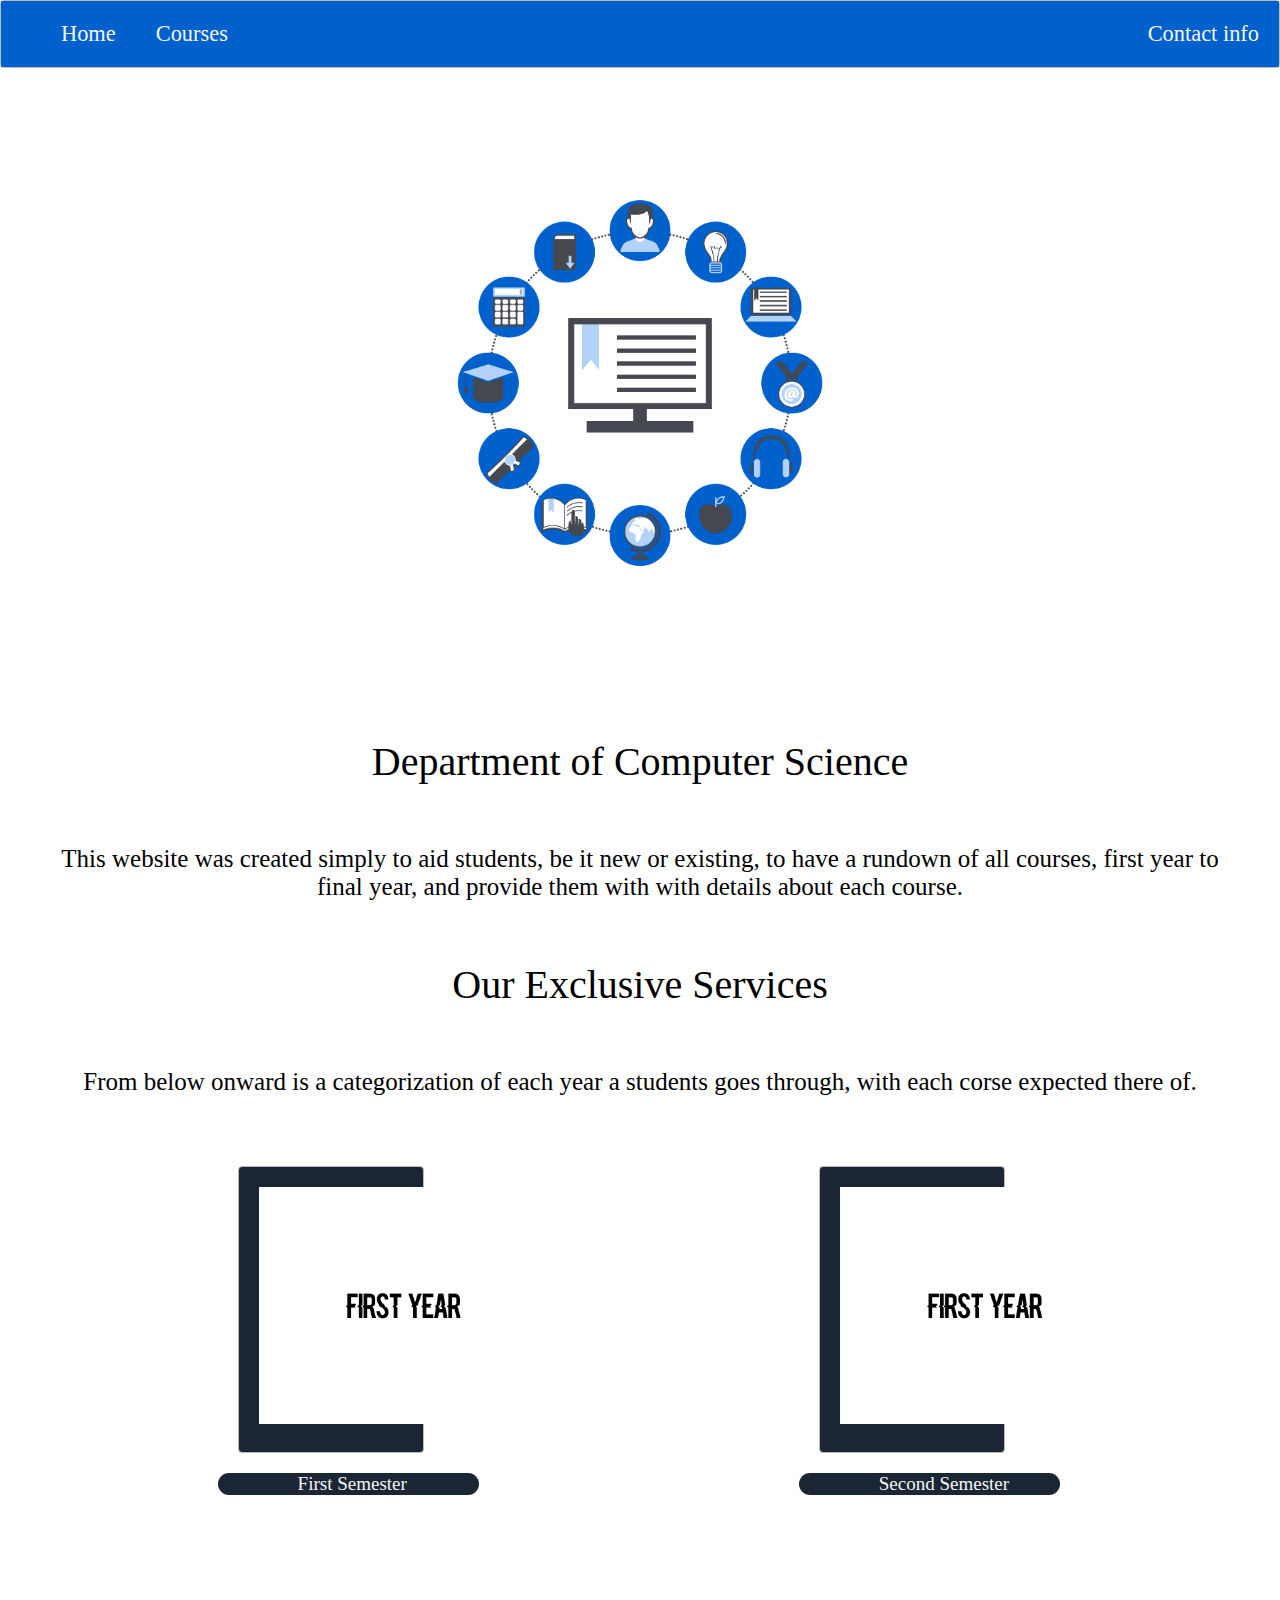
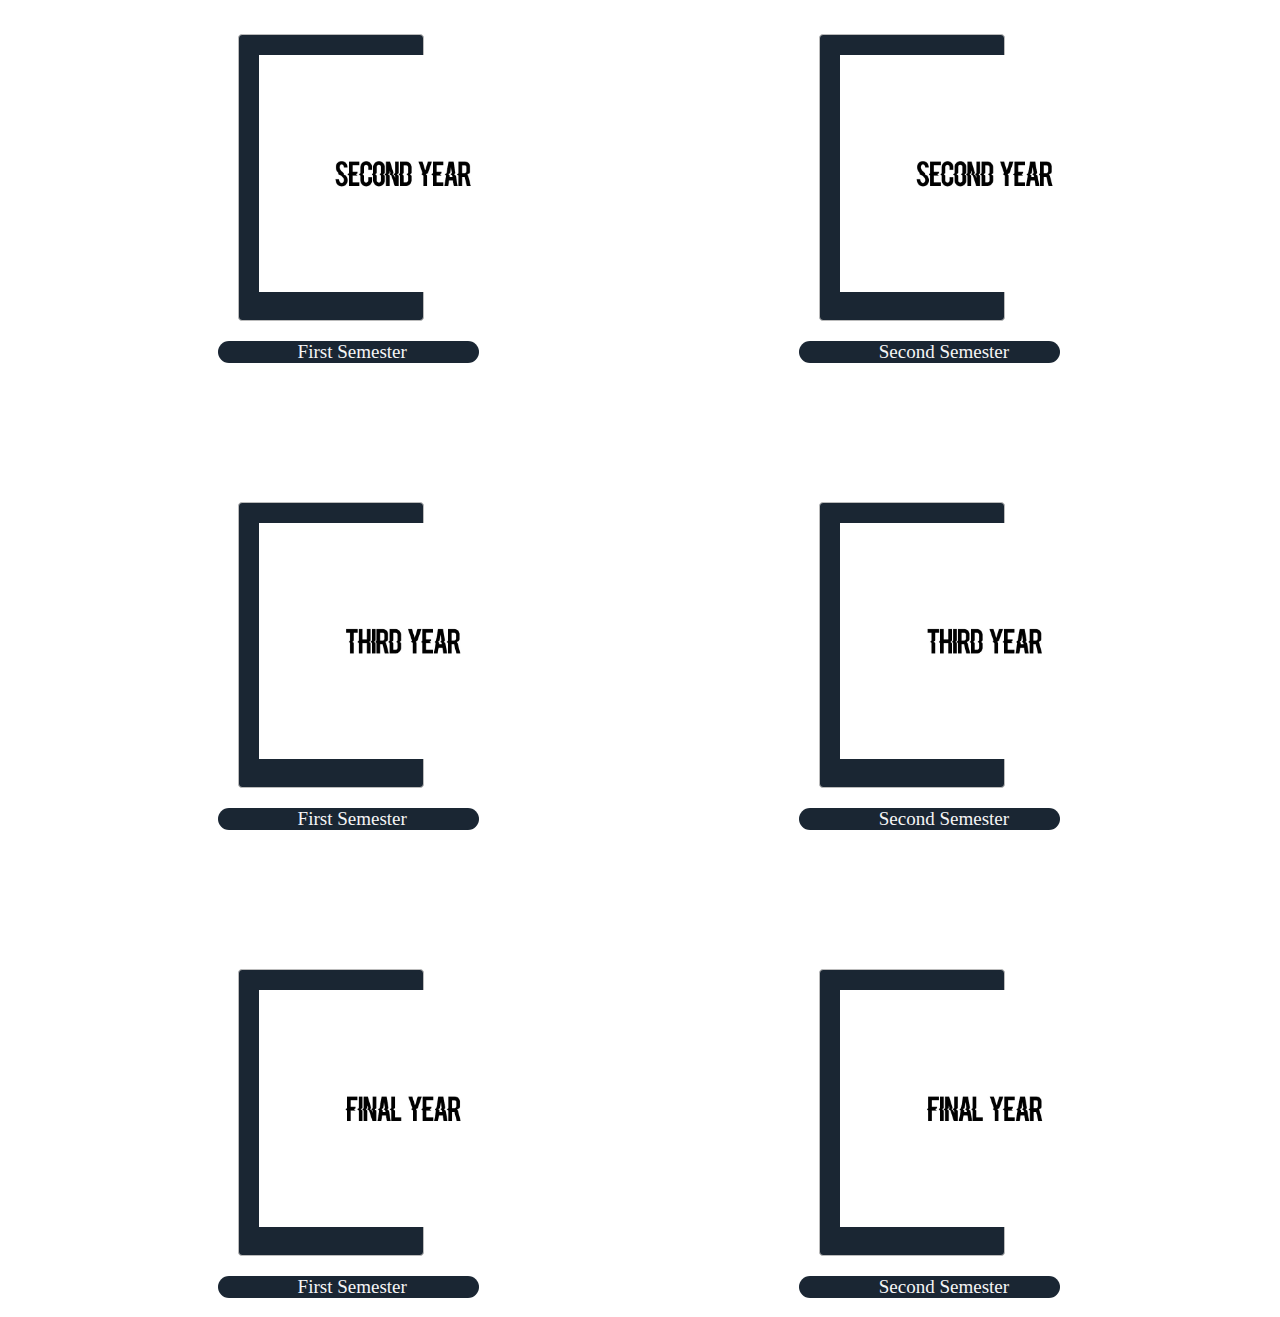
<file: index.html>
<!DOCTYPE html>
<html>
<head>
  <title>Computer Science</title>
  <link rel="stylesheet" type="text/css" href="./index.css">
</head>
<body>
  <nav class="zone green sticky">
  	<ul class="main-nav">
  		<!-- <li><a href="">Home</a></li> -->
  		<li><a href="">Home</a></li>
  		<li><a href="Courses.html" target="_blank">Courses</a></li>
  		<li class="push"><a href="staff info.html" target="_blank">Contact info</a></li>
  	</ul>
  </nav>
  <div class="container ">
  	<img class="cover" src="./img/heading.jpg" title="Computer Science">
  </div>
  <p class="heading">
    Department of Computer Science
  </p>
  <p class="bodying">
    This website was created simply to aid students, be it new or existing, to have a rundown of all courses, first year to final year, and provide them with with details about each course.
  </p>
  <p class="heading2">
    Our Exclusive Services
  </p>
  <p class="bodying2">
    From below onward is a categorization of each year a students goes through, with each corse expected there of.
  </p>
  <!-- <div class="mu-portfolio-filter-area">
    <ul class="mu-simplefilter">
        <li class="active" data-filter="all">All<span></span></li>
        <li data-filter="1">First Year<span></span> </li>
        <li data-filter="2">Second Year<span></span></li>
        <li data-filter="3">Third Year<span></span></li>
        <li data-filter="4">Final Year<span></span> </li>
    </ul>
  </div> -->

  <div class=" grid-wrapper">
    <div>
      <div class="box zone"><img src="img/100lvl.jpg" title="First Semester"></div>
        <p>
          <a href="100lvl 1.html" target="_blank">First Semester</a>
        </p>
      </div>
    <div>
      <div class="box zone"><img src="img/100lvl.jpg"></div>
        <p><a href="100lvl 2.html" target="_blank">Second Semester</a></p>
      </div>
      <div>
      <div class="box zone"><img src="img/200lvl.jpg"></div>
        <p><a href="200lvl 1.html" target="_blank">First Semester</a></p>
      </div>
      <div>
      <div class="box zone"><img src="img/200lvl.jpg"></div>
        <p><a href="200lvl 2.html" target="_blank">Second Semester</a>
          
        </p>
      </div>
      <div>
      <div class="box zone"><img src="img/300lvl.jpg"></div>
        <p><a href="300lvl 1.html" target="_blank">First Semester</a>
          </p>
      </div>
      <div>
      <div class="box zone"><img src="img/300lvl.jpg"></div>
        <p><a href="300lvl 2.html" target="_blank"> Second Semester</a>
         </p>
      </div>
      <div>
      <div class="box zone"><img src="img/400lvl.jpg"></div>
        <p><a href="400lvl 1.html" target="_blank"> First Semester</a>
         </p>
      </div>
      <div>
      <div class="box zone"><img src="img/400lvl.jpg"></div>
        <p><a href="400lvl 2.html" target="_blank">Second Semester</a>
          </p>
      </div>
  	<!-- <div class="box zone"><img src="img/2.png"></div>
  	<div class="box zone"><img src="img/3.png"></div>
  	<div class="box zone"><img src="img/4.png"></div>
  	<div class="box zone"><img src="img/5.png"></div>
  	<div class="box zone"><img src="img/6.png"></div>
  	<div class="box zone"><img src="img/7.png"></div>
  	<div class="box zone"><img src="img/8.png"></div> -->
  </div>
  <!-- <footer>  Powered by Akindoju Olusola</footer> -->
</body>
</html>
</file>
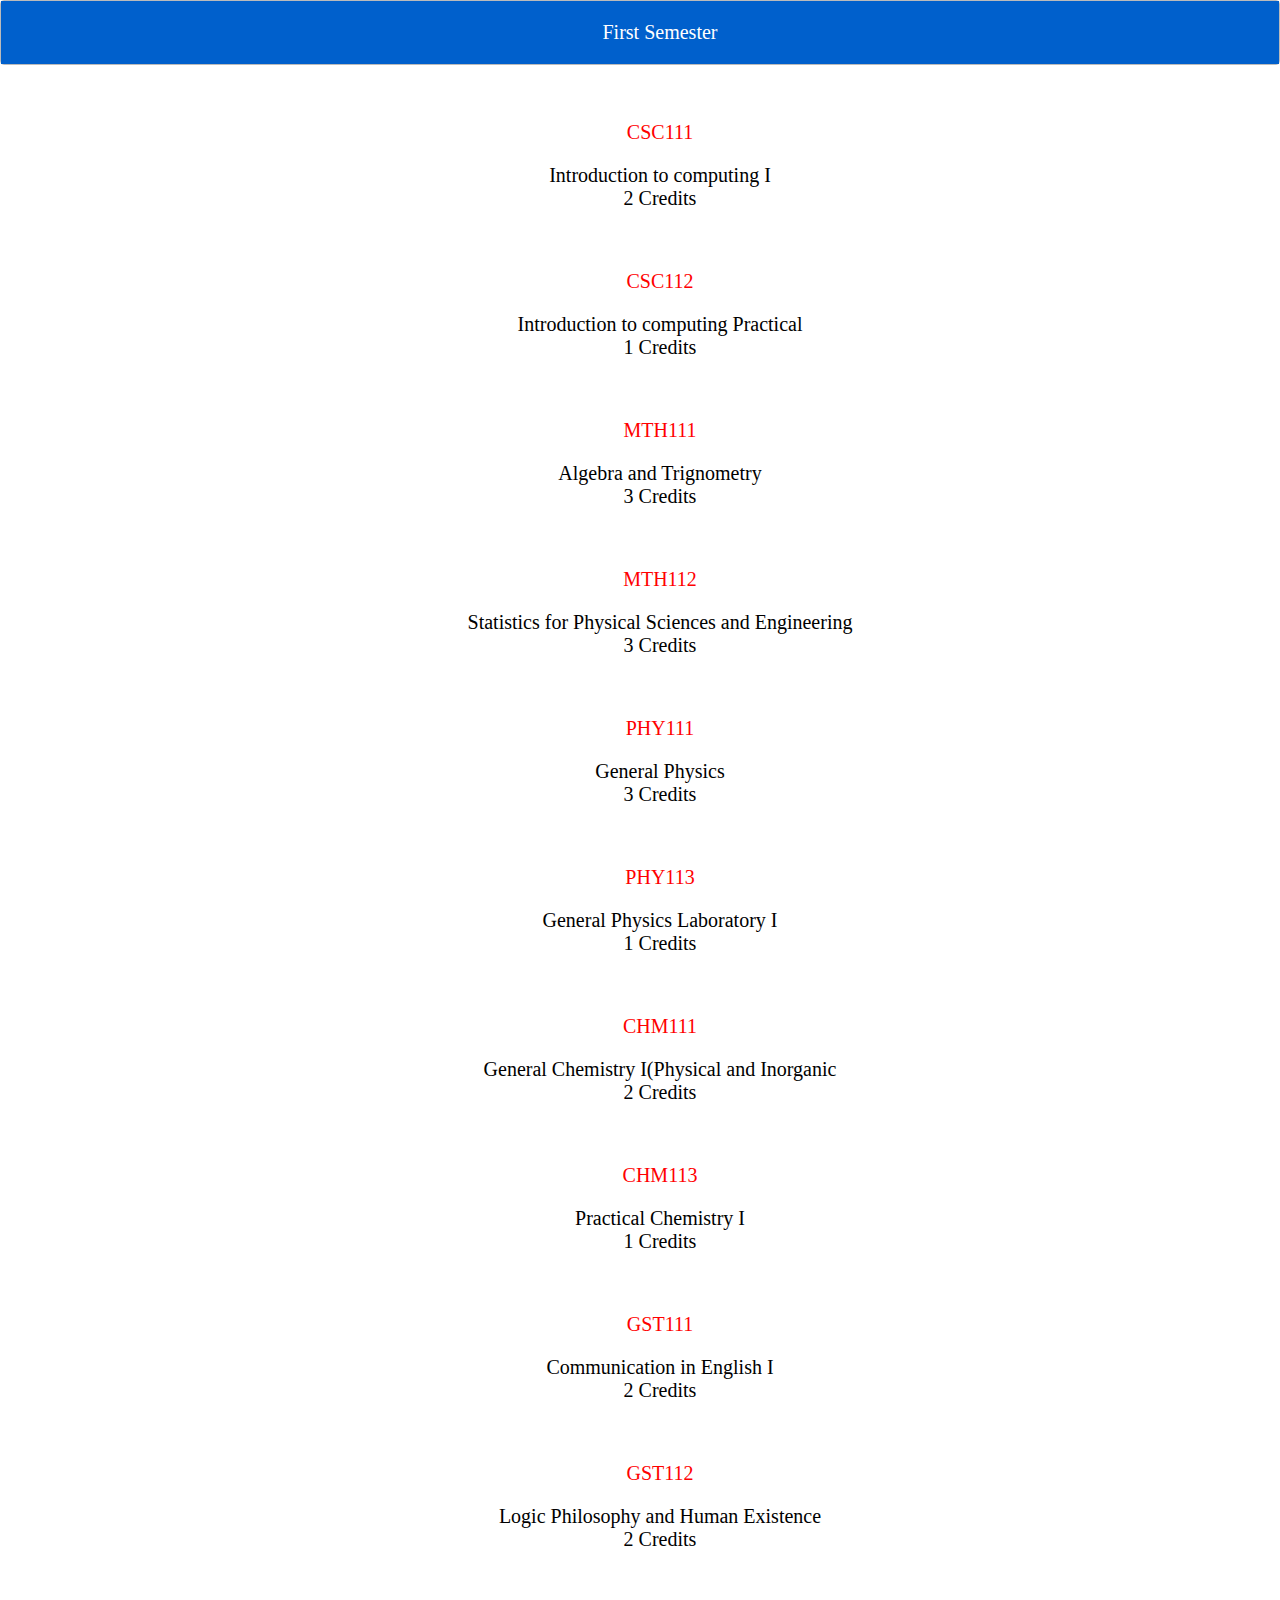
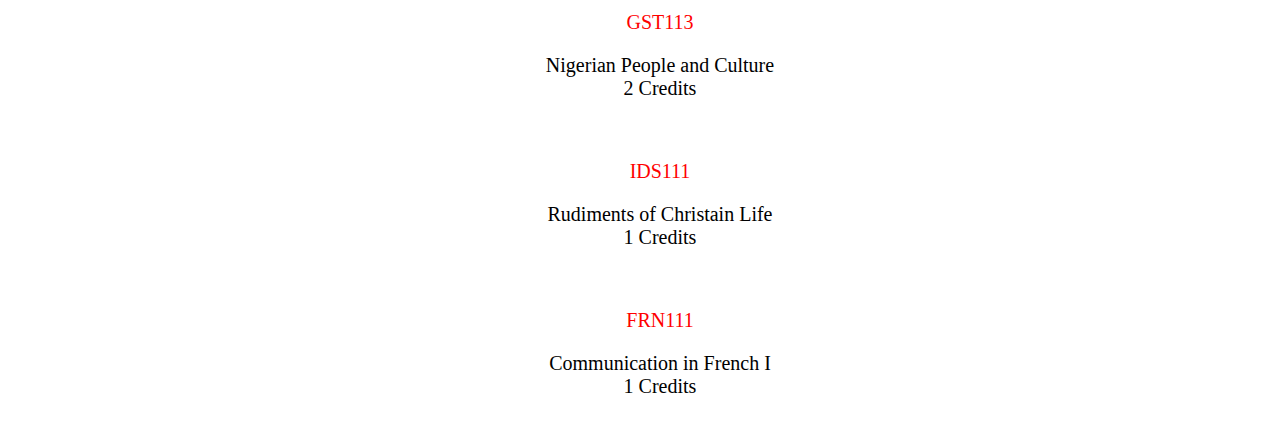
<file: 100lvl 1.html>
<!DOCTYPE html>
<html>
<head>
  <title>First Year</title>
  <link rel="stylesheet" type="text/css" href="./100lvl 1.css">
</head>
<body>
  <nav class="zone green sticky">
  	<ul class="main-nav">
  		<!-- <li><a href="">Home</a></li> -->
  		<!-- <li><a href="">Home</a></li>
  		<li><a href="">Courses</a></li> -->
  		<li class="push">First Semester</li>
  	</ul>
  </nav>
  <div>
    <ul>
      <li><p class="courses">CSC111</p><dl>Introduction to computing I</dl><dl>2 Credits</dl></li>
        
      <li><p class="courses">CSC112</p><dl>Introduction to computing Practical</dl><dl>1 Credits</dl></li>
        
      <li><p class="courses">MTH111</p><dl>Algebra and Trignometry</dl><dl>3 Credits</dl></li>
        
      <li><p class="courses">MTH112</p><dl>Statistics for Physical Sciences and Engineering</dl><dl>3 Credits</dl></li>
        
      <li><p class="courses">PHY111</p><dl>General Physics</dl><dl>3 Credits</dl></li>
        
      <li><p class="courses">PHY113</p><dl>General Physics Laboratory I</dl><dl>1 Credits</dl></li>
        
      <li><p class="courses">CHM111</p><dl>General Chemistry I(Physical and Inorganic</dl><dl>2 Credits</dl></li>
        
      <li><p class="courses">CHM113</p><dl>Practical Chemistry I</dl><dl>1 Credits</dl></li>
        
      <li><p class="courses">GST111</p><dl>Communication in English I</dl><dl>2 Credits</dl></li>
        
      <li><p class="courses">GST112</p><dl>Logic Philosophy and Human Existence</dl><dl>2 Credits</dl></li>
        
      <li><p class="courses">GST113</p><dl>Nigerian People and Culture</dl><dl>2 Credits</dl></li>
        
      <li><p class="courses">IDS111</p><dl>Rudiments of Christain Life</dl><dl>1 Credits</dl></li>
        
      <li><p class="courses">FRN111</p><dl>Communication in French I</dl><dl>1 Credits</dl></li>
        
    </ul>
  </div>
  <!-- <div class="container ">
  	<img class="cover" src="./img/heading.jpg" title="Computer Science">
  </div> -->
 <!--  <p class="heading">
    Department of Computer Science
  </p>
  <p class="bodying">
    This website was created simply to aid students, be it new or existing, to have a rundown of all courses, first year to final year, and provide them with with details about each course.
  </p>
  <p class="heading2">
    Our Exclusive Services
  </p>
  <p class="bodying2">
    From below onward is a categorization of each year a students goes through, with each corse expected there of.
  </p> -->
  <!-- <div class="mu-portfolio-filter-area">
    <ul class="mu-simplefilter">
        <li class="active" data-filter="all">All<span></span></li>
        <li data-filter="1">First Year<span></span> </li>
        <li data-filter="2">Second Year<span></span></li>
        <li data-filter="3">Third Year<span></span></li>
        <li data-filter="4">Final Year<span></span> </li>
    </ul>
  </div> -->

  <!-- <div class=" grid-wrapper">
    <div>
      <div class="box zone"><img src="img/1.png" title="First Semester"></div>
        <p>
          <a href="100lvl 1.html" target="_blank">First Semester</a>
        </p>
      </div>
    <div>
      <div class="box zone"><img src="img/2.png"></div>
        <p><a href="100lvl 2.html" target="_blank">Second Semester</a></p>
      </div>
      <div>
      <div class="box zone"><img src="img/3.png"></div>
        <p><a href="200lvl 1.html" target="_blank">First Semester</a></p>
      </div>
      <div>
      <div class="box zone"><img src="img/4.png"></div>
        <p><a href="200lvl 2.html" target="_blank">Second Semester</a>
          
        </p>
      </div>
      <div>
      <div class="box zone"><img src="img/5.png"></div>
        <p><a href="300lvl 1.html" target="_blank">First Semester</a>
          </p>
      </div>
      <div>
      <div class="box zone"><img src="img/6.png"></div>
        <p><a href="300lvl 2.html" target="_blank"> Second Semester</a>
         </p>
      </div>
      <div>
      <div class="box zone"><img src="img/8.png"></div>
        <p><a href="400lvl 1.html" target="_blank"> First Semester</a>
         </p>
      </div>
      <div>
      <div class="box zone"><img src="img/7.png"></div>
        <p><a href="400lvl 2.html" target="_blank">Second Semester</a>
          </p>
      </div> -->
  	<!-- <div class="box zone"><img src="img/2.png"></div>
  	<div class="box zone"><img src="img/3.png"></div>
  	<div class="box zone"><img src="img/4.png"></div>
  	<div class="box zone"><img src="img/5.png"></div>
  	<div class="box zone"><img src="img/6.png"></div>
  	<div class="box zone"><img src="img/7.png"></div>
  	<div class="box zone"><img src="img/8.png"></div> -->
  </div>
 <!--  <footer>  Powered by Akindoju Olusola</footer> -->
</body>
</html>
</file>
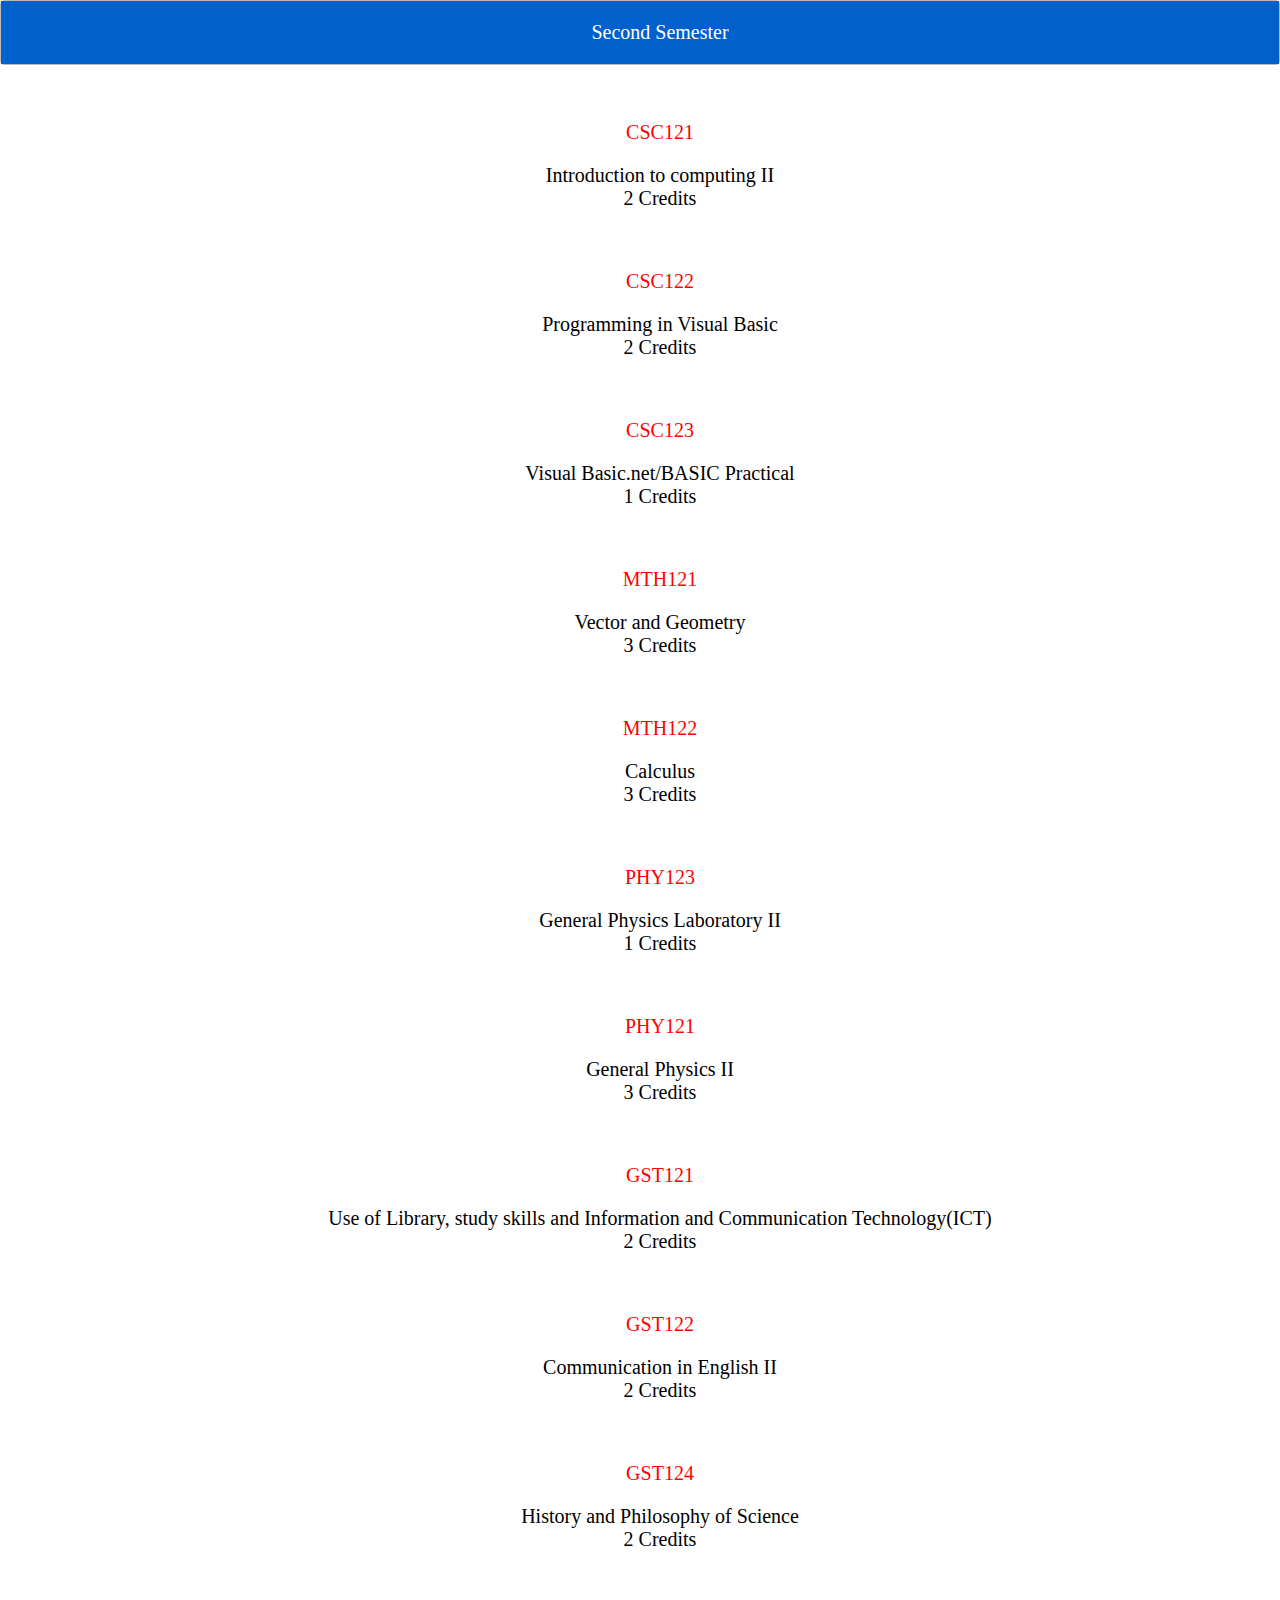
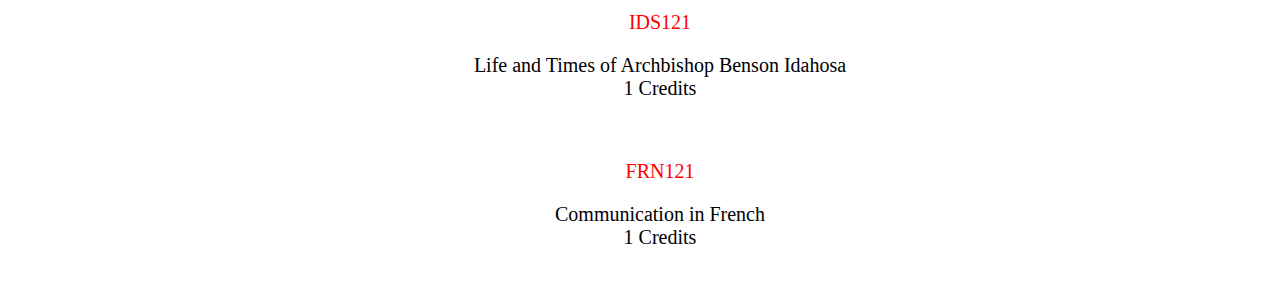
<file: 100lvl 2.html>
<!DOCTYPE html>
<html>
<head>
  <title>First Year</title>
  <link rel="stylesheet" type="text/css" href="./100lvl 1.css">
</head>
<body>
  <nav class="zone green sticky">
    <ul class="main-nav">
      <!-- <li><a href="">Home</a></li> -->
      <!-- <li><a href="">Home</a></li>
      <li><a href="">Courses</a></li> -->
      <li class="push">Second Semester</li>
    </ul>
  </nav>
  <div>
    <ul>
      <li><p class="courses">CSC121</p><dl>Introduction to computing II</dl><dl>2 Credits</dl></li>
        
      <li><p class="courses">CSC122</p><dl>Programming in Visual Basic</dl><dl>2 Credits</dl></li>
        
      <li><p class="courses">CSC123</p><dl>Visual Basic.net/BASIC Practical</dl><dl>1 Credits</dl></li>
        
      <li><p class="courses">MTH121</p><dl>Vector and Geometry</dl><dl>3 Credits</dl></li>
        
      <li><p class="courses">MTH122</p><dl>Calculus</dl><dl>3 Credits</dl></li>
        
      <li><p class="courses">PHY123</p><dl>General Physics Laboratory II</dl><dl>1 Credits</dl></li>
        
      <li><p class="courses">PHY121</p><dl>General Physics II</dl><dl>3 Credits</dl></li>
        
      <li><p class="courses">GST121</p><dl>Use of Library, study skills and Information and Communication Technology(ICT)</dl><dl>2 Credits</dl></li>

      <li><p class="courses">GST122</p><dl>Communication in English II</dl><dl>2 Credits</dl></li>
        
      <li><p class="courses">GST124</p><dl>History and Philosophy of Science</dl><dl>2 Credits</dl></li>
        
      <li><p class="courses">IDS121</p><dl>Life and Times of Archbishop Benson Idahosa</dl><dl>1 Credits</dl></li>
        
      <li><p class="courses">FRN121</p><dl>Communication in French</dl><dl>1 Credits</dl></li>
        
      <!-- <li>IDS113</li>
        <dl>Rudiments of Christain Life</dl>
      <li>FRN111</li>
        <dl>Communication in French I</dl> -->
    </ul>
  </div>
  <!-- <div class="container ">
    <img class="cover" src="./img/heading.jpg" title="Computer Science">
  </div> -->
 <!--  <p class="heading">
    Department of Computer Science
  </p>
  <p class="bodying">
    This website was created simply to aid students, be it new or existing, to have a rundown of all courses, first year to final year, and provide them with with details about each course.
  </p>
  <p class="heading2">
    Our Exclusive Services
  </p>
  <p class="bodying2">
    From below onward is a categorization of each year a students goes through, with each corse expected there of.
  </p> -->
  <!-- <div class="mu-portfolio-filter-area">
    <ul class="mu-simplefilter">
        <li class="active" data-filter="all">All<span></span></li>
        <li data-filter="1">First Year<span></span> </li>
        <li data-filter="2">Second Year<span></span></li>
        <li data-filter="3">Third Year<span></span></li>
        <li data-filter="4">Final Year<span></span> </li>
    </ul>
  </div> -->

  <!-- <div class=" grid-wrapper">
    <div>
      <div class="box zone"><img src="img/1.png" title="First Semester"></div>
        <p>
          <a href="100lvl 1.html" target="_blank">First Semester</a>
        </p>
      </div>
    <div>
      <div class="box zone"><img src="img/2.png"></div>
        <p><a href="100lvl 2.html" target="_blank">Second Semester</a></p>
      </div>
      <div>
      <div class="box zone"><img src="img/3.png"></div>
        <p><a href="200lvl 1.html" target="_blank">First Semester</a></p>
      </div>
      <div>
      <div class="box zone"><img src="img/4.png"></div>
        <p><a href="200lvl 2.html" target="_blank">Second Semester</a>
          
        </p>
      </div>
      <div>
      <div class="box zone"><img src="img/5.png"></div>
        <p><a href="300lvl 1.html" target="_blank">First Semester</a>
          </p>
      </div>
      <div>
      <div class="box zone"><img src="img/6.png"></div>
        <p><a href="300lvl 2.html" target="_blank"> Second Semester</a>
         </p>
      </div>
      <div>
      <div class="box zone"><img src="img/8.png"></div>
        <p><a href="400lvl 1.html" target="_blank"> First Semester</a>
         </p>
      </div>
      <div>
      <div class="box zone"><img src="img/7.png"></div>
        <p><a href="400lvl 2.html" target="_blank">Second Semester</a>
          </p>
      </div> -->
    <!-- <div class="box zone"><img src="img/2.png"></div>
    <div class="box zone"><img src="img/3.png"></div>
    <div class="box zone"><img src="img/4.png"></div>
    <div class="box zone"><img src="img/5.png"></div>
    <div class="box zone"><img src="img/6.png"></div>
    <div class="box zone"><img src="img/7.png"></div>
    <div class="box zone"><img src="img/8.png"></div> -->
  </div>
<!--   <footer>  Powered by Akindoju Olusola</footer> -->
</body>
</html>
</file>
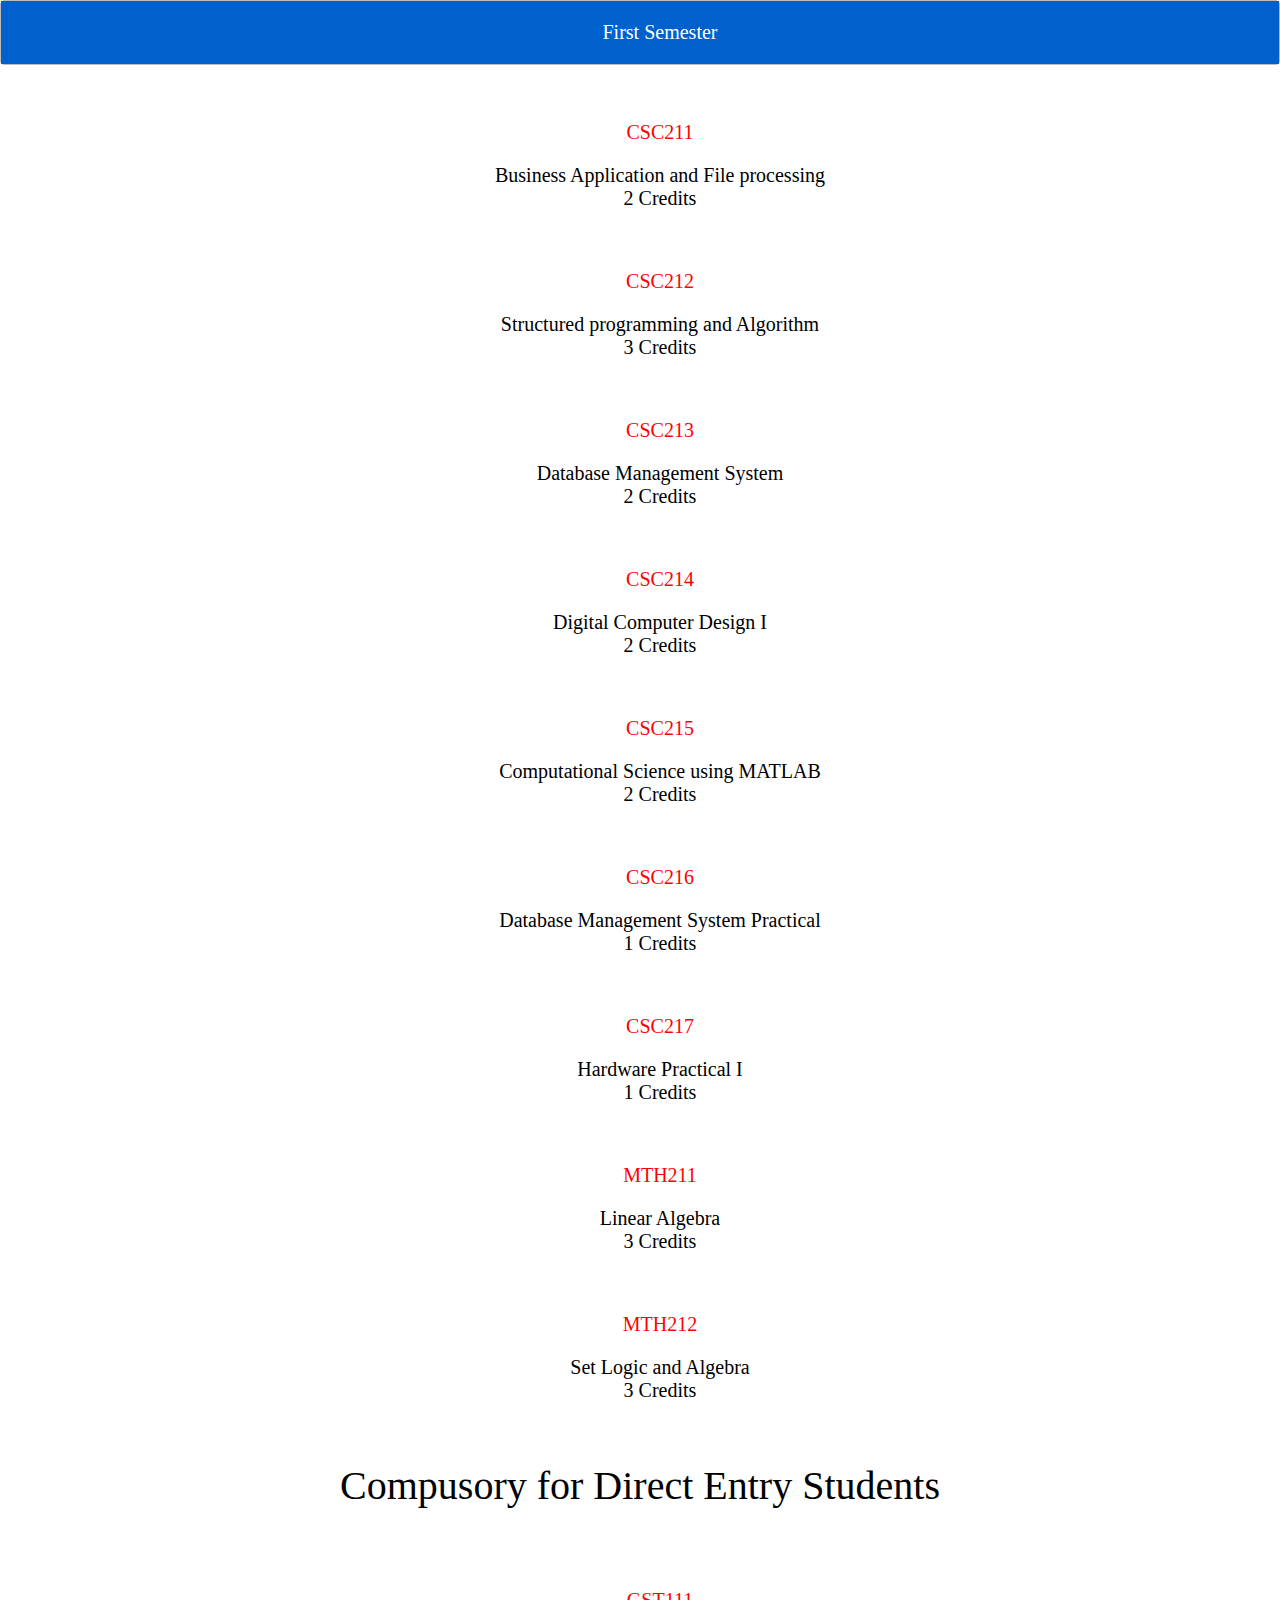
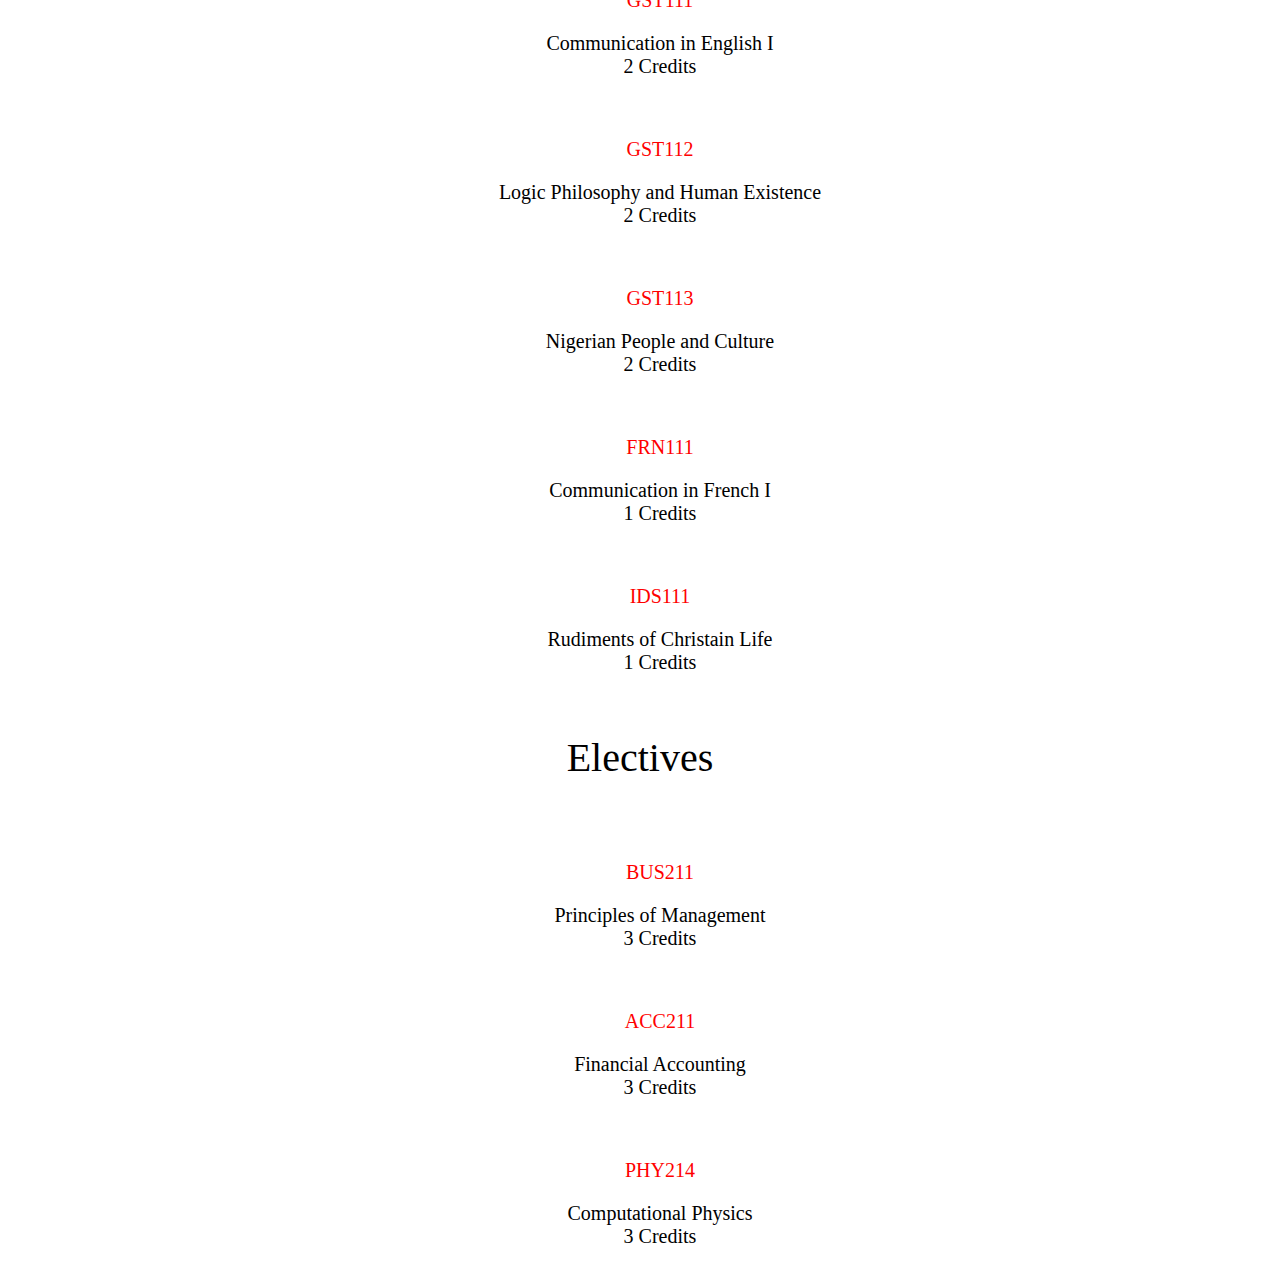
<file: 200lvl 1.html>
<!DOCTYPE html>
<html>
<head>
  <title>Second Year</title>
  <link rel="stylesheet" type="text/css" href="./100lvl 1.css">
</head>
<body>
  <nav class="zone green sticky">
    <ul class="main-nav">
      <!-- <li><a href="">Home</a></li> -->
      <!-- <li><a href="">Home</a></li>
      <li><a href="">Courses</a></li> -->
      <li class="push">First Semester</li>
    </ul>
  </nav>
  <div>
    <ul>
      <li><p class="courses">CSC211</p><dl>Business Application and File processing</dl><dl>2 Credits</dl></li>
        
      <li><p class="courses">CSC212</p><dl>Structured programming and Algorithm</dl><dl>3 Credits</dl></li>
        
      <li><p class="courses">CSC213</p><dl>Database Management System</dl><dl>2 Credits</dl></li>
        
      <li><p class="courses">CSC214</p><dl>Digital Computer Design I</dl><dl>2 Credits</dl></li>
        
      <li><p class="courses">CSC215</p><dl>Computational Science using MATLAB</dl><dl>2 Credits</dl></li>
        
      <li><p class="courses">CSC216</p><dl>Database Management System Practical</dl><dl>1 Credits</dl></li>
        
      <li><p class="courses">CSC217</p><dl>Hardware Practical I</dl><dl>1 Credits</dl></li>
        
      <li><p class="courses">MTH211</p><dl>Linear Algebra</dl><dl>3 Credits</dl></li>
        
      <li><p class="courses">MTH212</p><dl>Set Logic and Algebra</dl><dl>3 Credits</dl></li>
        
      <!-- <li>IDS121</li>
        <dl>Life and Times of Archbishop Benson Idahosa</dl>
      <li>FRN121</li>
        <dl>Communication in French</dl> -->
      <!-- <li>IDS113</li>
        <dl>Rudiments of Christain Life</dl>
      <li>FRN111</li>
        <dl>Communication in French I</dl> -->
    </ul>
  </div>
  <p class="electives">Compusory for Direct Entry Students</p>
  <div class="Direct Entry">
    <ul>
      <li><p class="courses">GST111</p><dl>Communication in English I</dl><dl>2 Credits</dl></li>
        
      <li><p class="courses">GST112</p><dl>Logic Philosophy and Human Existence</dl><dl>2 Credits</dl></li>
        
      <li><p class="courses">GST113</p><dl>Nigerian People and Culture</dl><dl>2 Credits</dl></li>
        
      <li><p class="courses">FRN111</p><dl>Communication in French I</dl><dl>1 Credits</dl></li>

      <li><p class="courses">IDS111</p><dl>Rudiments of Christain Life</dl><dl>1 Credits</dl></li>
        
    </ul>
  </div>
  <p class="electives">Electives</p>
  <div>
    <ul>
      <li><p class="courses">BUS211</p><dl>Principles of Management</dl><dl>3 Credits</dl></li>
        
      <li><p class="courses">ACC211</p><dl>Financial Accounting</dl><dl>3 Credits</dl></li>
        
      <li><p class="courses">PHY214</p><dl>Computational Physics</dl><dl>3 Credits</dl></li>
        
      <!-- <li>FRN111</li>
        <dl>Communication in French I</dl>
      <li>IDS111</li>
        <dl>Rudiments of Christain Life</dl> -->
    </ul>
  </div>
  <!-- <div class="container ">
    <img class="cover" src="./img/heading.jpg" title="Computer Science">
  </div> -->
 <!--  <p class="heading">
    Department of Computer Science
  </p>
  <p class="bodying">
    This website was created simply to aid students, be it new or existing, to have a rundown of all courses, first year to final year, and provide them with with details about each course.
  </p>
  <p class="heading2">
    Our Exclusive Services
  </p>
  <p class="bodying2">
    From below onward is a categorization of each year a students goes through, with each corse expected there of.
  </p> -->
  <!-- <div class="mu-portfolio-filter-area">
    <ul class="mu-simplefilter">
        <li class="active" data-filter="all">All<span></span></li>
        <li data-filter="1">First Year<span></span> </li>
        <li data-filter="2">Second Year<span></span></li>
        <li data-filter="3">Third Year<span></span></li>
        <li data-filter="4">Final Year<span></span> </li>
    </ul>
  </div> -->

  <!-- <div class=" grid-wrapper">
    <div>
      <div class="box zone"><img src="img/1.png" title="First Semester"></div>
        <p>
          <a href="100lvl 1.html" target="_blank">First Semester</a>
        </p>
      </div>
    <div>
      <div class="box zone"><img src="img/2.png"></div>
        <p><a href="100lvl 2.html" target="_blank">Second Semester</a></p>
      </div>
      <div>
      <div class="box zone"><img src="img/3.png"></div>
        <p><a href="200lvl 1.html" target="_blank">First Semester</a></p>
      </div>
      <div>
      <div class="box zone"><img src="img/4.png"></div>
        <p><a href="200lvl 2.html" target="_blank">Second Semester</a>
          
        </p>
      </div>
      <div>
      <div class="box zone"><img src="img/5.png"></div>
        <p><a href="300lvl 1.html" target="_blank">First Semester</a>
          </p>
      </div>
      <div>
      <div class="box zone"><img src="img/6.png"></div>
        <p><a href="300lvl 2.html" target="_blank"> Second Semester</a>
         </p>
      </div>
      <div>
      <div class="box zone"><img src="img/8.png"></div>
        <p><a href="400lvl 1.html" target="_blank"> First Semester</a>
         </p>
      </div>
      <div>
      <div class="box zone"><img src="img/7.png"></div>
        <p><a href="400lvl 2.html" target="_blank">Second Semester</a>
          </p>
      </div> -->
    <!-- <div class="box zone"><img src="img/2.png"></div>
    <div class="box zone"><img src="img/3.png"></div>
    <div class="box zone"><img src="img/4.png"></div>
    <div class="box zone"><img src="img/5.png"></div>
    <div class="box zone"><img src="img/6.png"></div>
    <div class="box zone"><img src="img/7.png"></div>
    <div class="box zone"><img src="img/8.png"></div> -->
  </div>
  <!-- <footer>  Powered by Akindoju Olusola</footer> -->
</body>
</html>
</file>
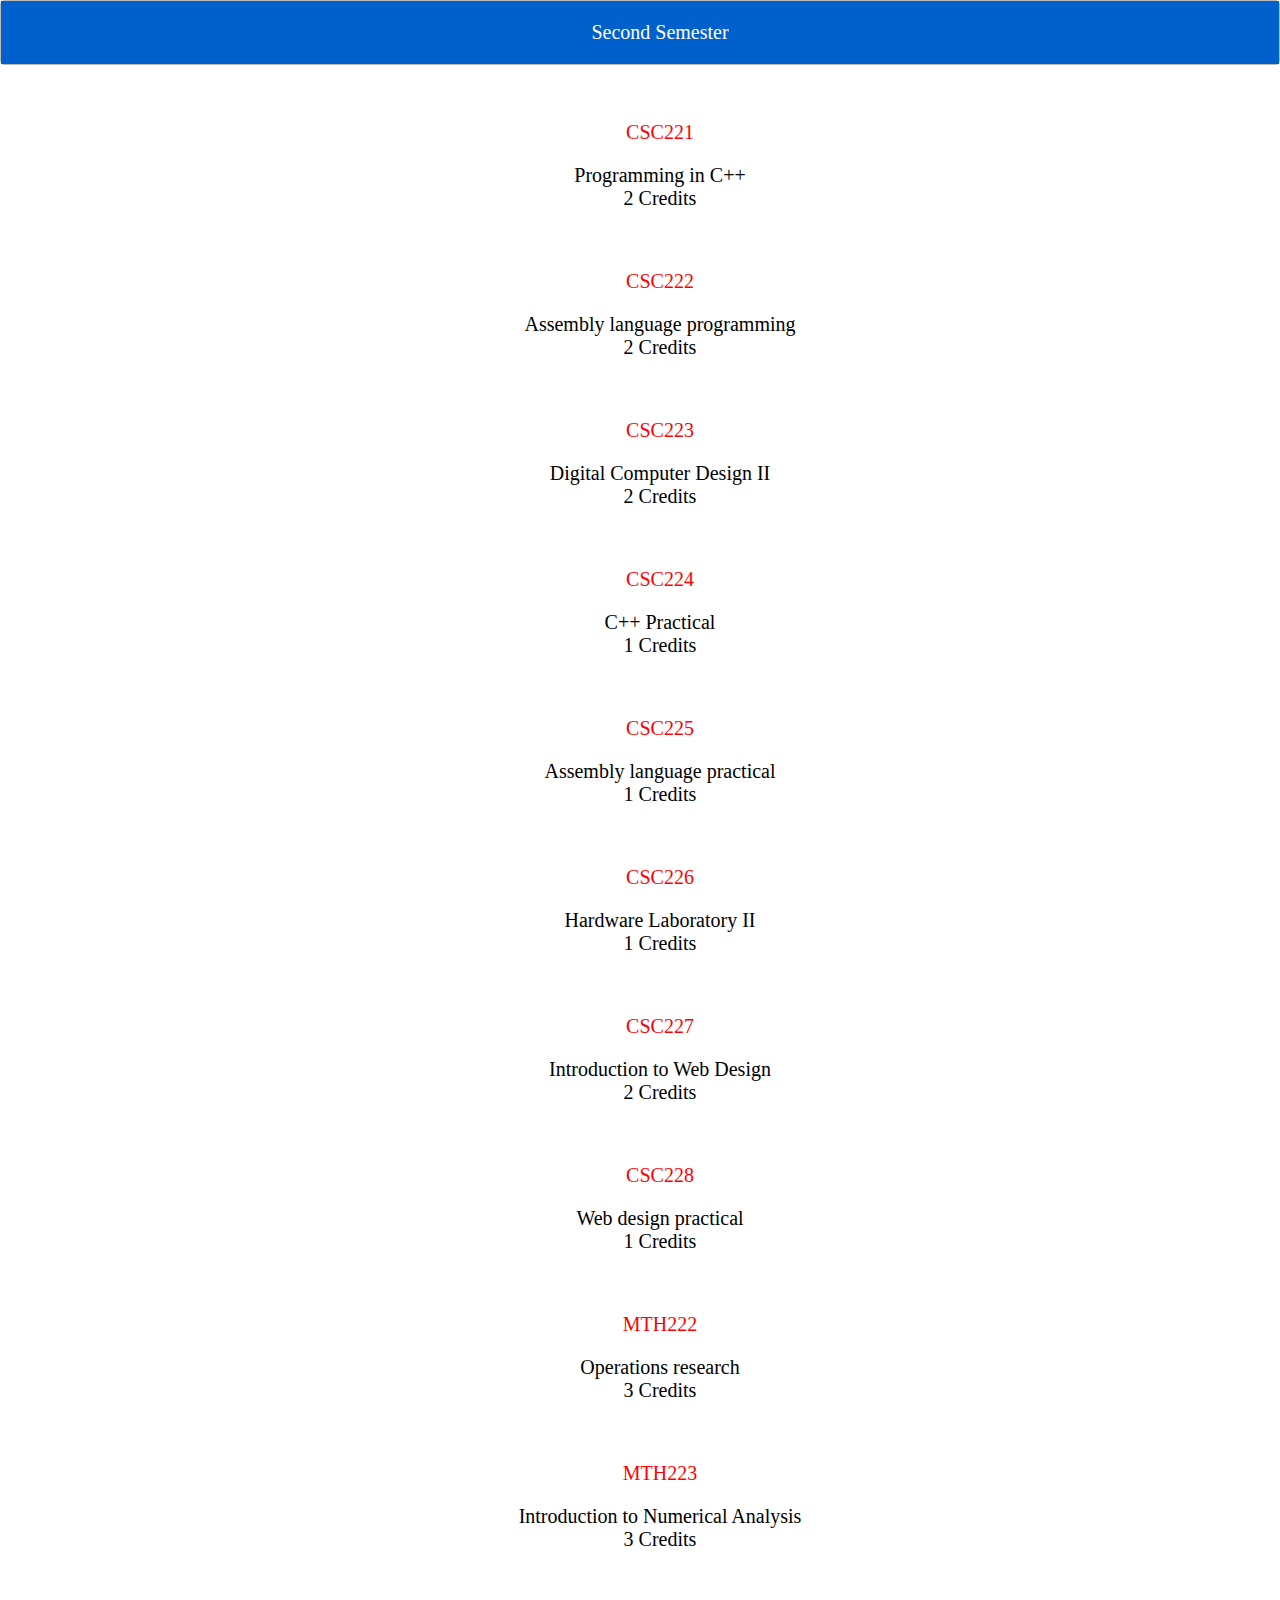
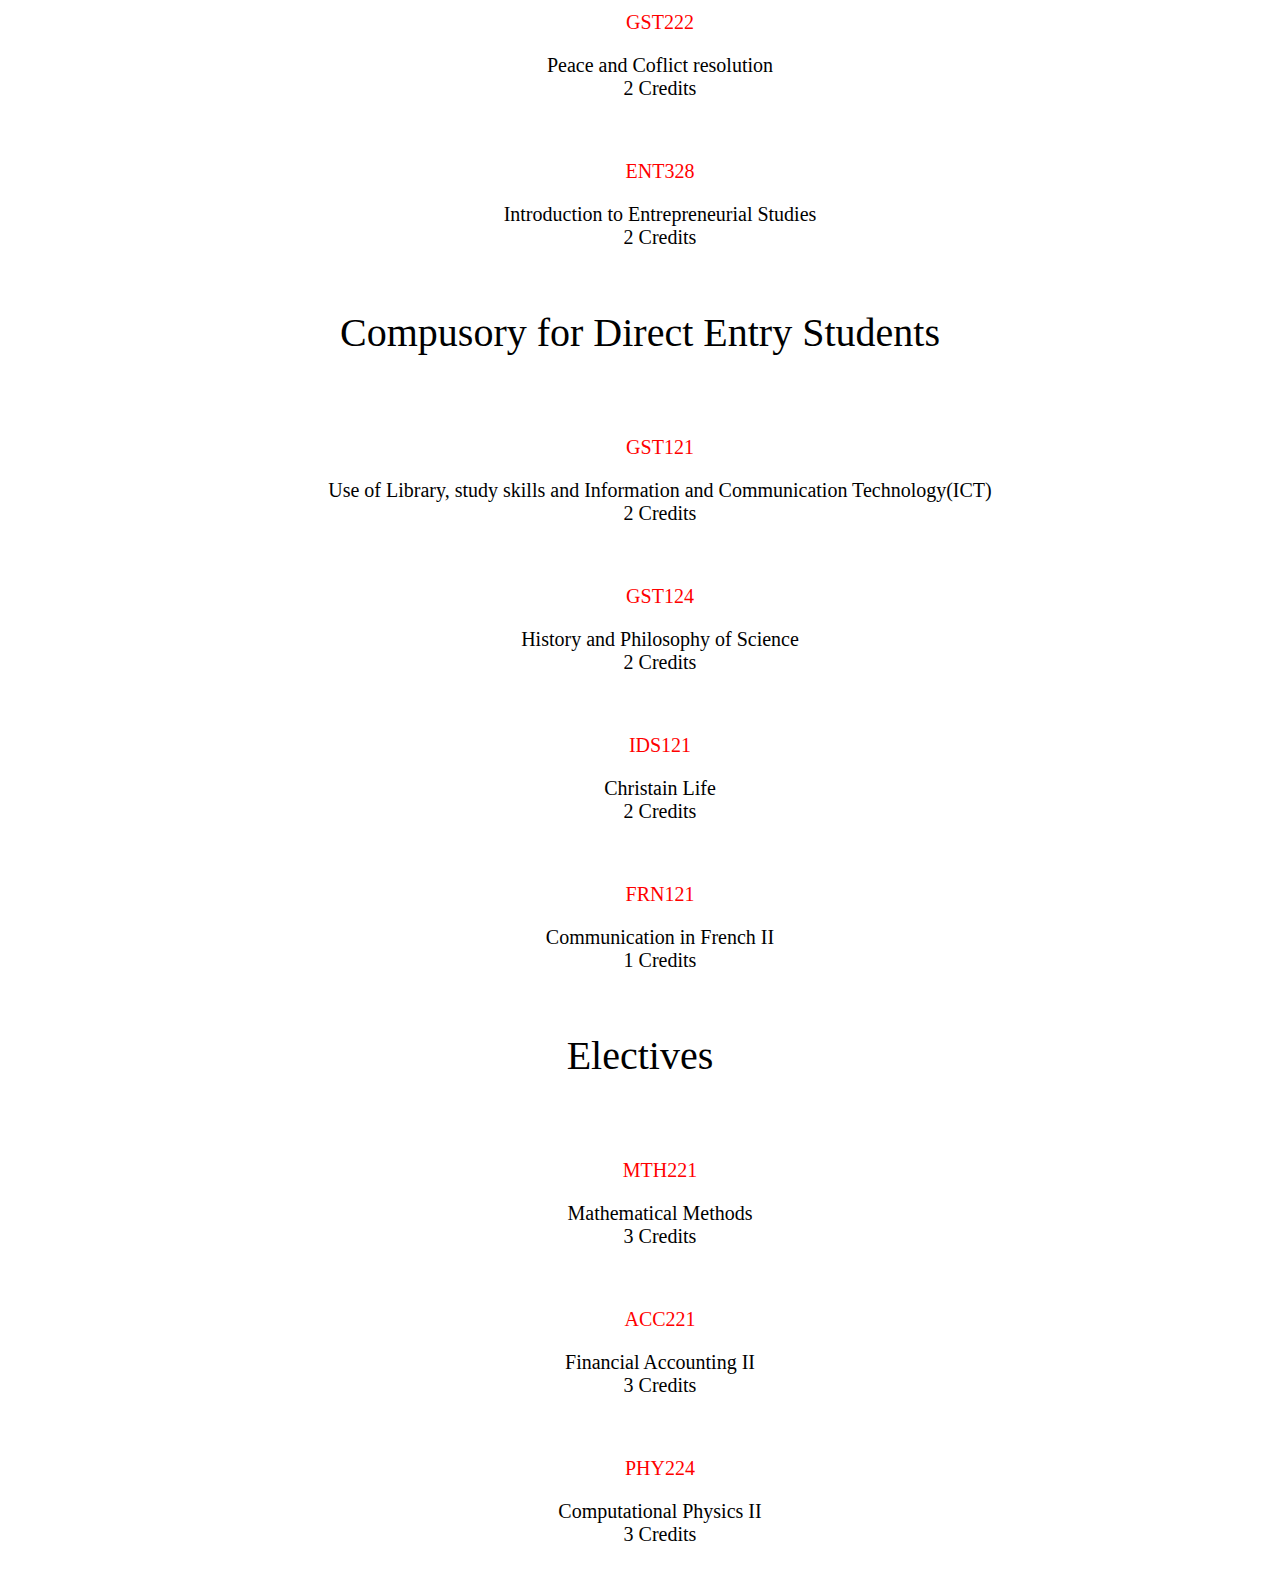
<file: 200lvl 2.html>
<!DOCTYPE html>
<html>
<head>
  <title>Second Year</title>
  <link rel="stylesheet" type="text/css" href="./100lvl 1.css">
</head>
<body>
  <nav class="zone green sticky">
    <ul class="main-nav">
      <!-- <li><a href="">Home</a></li> -->
      <!-- <li><a href="">Home</a></li>
      <li><a href="">Courses</a></li> -->
      <li class="push">Second Semester</li>
    </ul>
  </nav>
  <div>
    <ul>
      <li><p class="courses">CSC221</p><dl>Programming in C++</dl><dl>2 Credits</dl></li>
        
      <li><p class="courses">CSC222</p><dl>Assembly language programming</dl><dl>2 Credits</dl></li>
        
      <li><p class="courses">CSC223</p><dl>Digital Computer Design II</dl><dl>2 Credits</dl></li>
        
      <li><p class="courses">CSC224</p><dl>C++ Practical</dl><dl>1 Credits</dl></li>
        
      <li><p class="courses">CSC225</p><dl>Assembly language practical</dl><dl>1 Credits</dl></li>
        
      <li><p class="courses">CSC226</p><dl>Hardware Laboratory II</dl><dl>1 Credits</dl></li>
        
      <li><p class="courses">CSC227</p><dl>Introduction to Web Design</dl><dl>2 Credits</dl></li>
        
      <li><p class="courses">CSC228</p><dl>Web design practical</dl><dl>1 Credits</dl></li>
        
      <li><p class="courses">MTH222</p><dl>Operations research</dl><dl>3 Credits</dl></li>
        
      <li><p class="courses">MTH223</p><dl>Introduction to Numerical Analysis</dl><dl>3 Credits</dl></li>
        
      <li><p class="courses">GST222</p><dl>Peace and Coflict resolution</dl><dl>2 Credits</dl></li>
    
      <li><p class="courses">ENT328</p><dl>Introduction to Entrepreneurial Studies</dl><dl>2 Credits</dl></li>
        
      <!-- <li>FRN111</li>
        <dl>Communication in French I</dl> -->
    </ul>
  </div>
  <p class="electives">Compusory for Direct Entry Students</p>
  <div>
    <ul>
      <li><p class="courses">GST121</p><dl>Use of Library, study skills and Information and Communication Technology(ICT)</dl><dl>2 Credits</dl></li>
        
      <li><p class="courses">GST124</p><dl>History and Philosophy of Science</dl><dl>2 Credits</dl></li>
        
      <li><p class="courses">IDS121</p><dl>Christain Life</dl><dl>2 Credits</dl></li>
        
      <li><p class="courses">FRN121</p><dl>Communication in French II</dl><dl>1 Credits</dl></li>
        
      <!-- <li>IDS111</li>
        <dl>Rudiments of Christain Life</dl> -->
    </ul>
  </div>
  <p class="electives">Electives</p>
  <div class="Direct Entry">
    <ul>
      <li><p class="courses">MTH221</p><dl>Mathematical Methods</dl><dl>3 Credits</dl></li>
        
      <li><p class="courses">ACC221</p><dl>Financial Accounting II</dl><dl>3 Credits</dl></li>
        
      <li><p class="courses">PHY224</p><dl>Computational Physics II</dl><dl>3 Credits</dl></li>
        
      <!-- <li>FRN111</li>
        <dl>Communication in French I</dl>
      <li>IDS111</li>
        <dl>Rudiments of Christain Life</dl> -->
    </ul>
  </div>
  <!-- <div class="container ">
    <img class="cover" src="./img/heading.jpg" title="Computer Science">
  </div> -->
 <!--  <p class="heading">
    Department of Computer Science
  </p>
  <p class="bodying">
    This website was created simply to aid students, be it new or existing, to have a rundown of all courses, first year to final year, and provide them with with details about each course.
  </p>
  <p class="heading2">
    Our Exclusive Services
  </p>
  <p class="bodying2">
    From below onward is a categorization of each year a students goes through, with each corse expected there of.
  </p> -->
  <!-- <div class="mu-portfolio-filter-area">
    <ul class="mu-simplefilter">
        <li class="active" data-filter="all">All<span></span></li>
        <li data-filter="1">First Year<span></span> </li>
        <li data-filter="2">Second Year<span></span></li>
        <li data-filter="3">Third Year<span></span></li>
        <li data-filter="4">Final Year<span></span> </li>
    </ul>
  </div> -->

  <!-- <div class=" grid-wrapper">
    <div>
      <div class="box zone"><img src="img/1.png" title="First Semester"></div>
        <p>
          <a href="100lvl 1.html" target="_blank">First Semester</a>
        </p>
      </div>
    <div>
      <div class="box zone"><img src="img/2.png"></div>
        <p><a href="100lvl 2.html" target="_blank">Second Semester</a></p>
      </div>
      <div>
      <div class="box zone"><img src="img/3.png"></div>
        <p><a href="200lvl 1.html" target="_blank">First Semester</a></p>
      </div>
      <div>
      <div class="box zone"><img src="img/4.png"></div>
        <p><a href="200lvl 2.html" target="_blank">Second Semester</a>
          
        </p>
      </div>
      <div>
      <div class="box zone"><img src="img/5.png"></div>
        <p><a href="300lvl 1.html" target="_blank">First Semester</a>
          </p>
      </div>
      <div>
      <div class="box zone"><img src="img/6.png"></div>
        <p><a href="300lvl 2.html" target="_blank"> Second Semester</a>
         </p>
      </div>
      <div>
      <div class="box zone"><img src="img/8.png"></div>
        <p><a href="400lvl 1.html" target="_blank"> First Semester</a>
         </p>
      </div>
      <div>
      <div class="box zone"><img src="img/7.png"></div>
        <p><a href="400lvl 2.html" target="_blank">Second Semester</a>
          </p>
      </div> -->
    <!-- <div class="box zone"><img src="img/2.png"></div>
    <div class="box zone"><img src="img/3.png"></div>
    <div class="box zone"><img src="img/4.png"></div>
    <div class="box zone"><img src="img/5.png"></div>
    <div class="box zone"><img src="img/6.png"></div>
    <div class="box zone"><img src="img/7.png"></div>
    <div class="box zone"><img src="img/8.png"></div> -->
  </div>
  <!-- <footer>  Powered by Akindoju Olusola</footer> -->
</body>
</html>
</file>
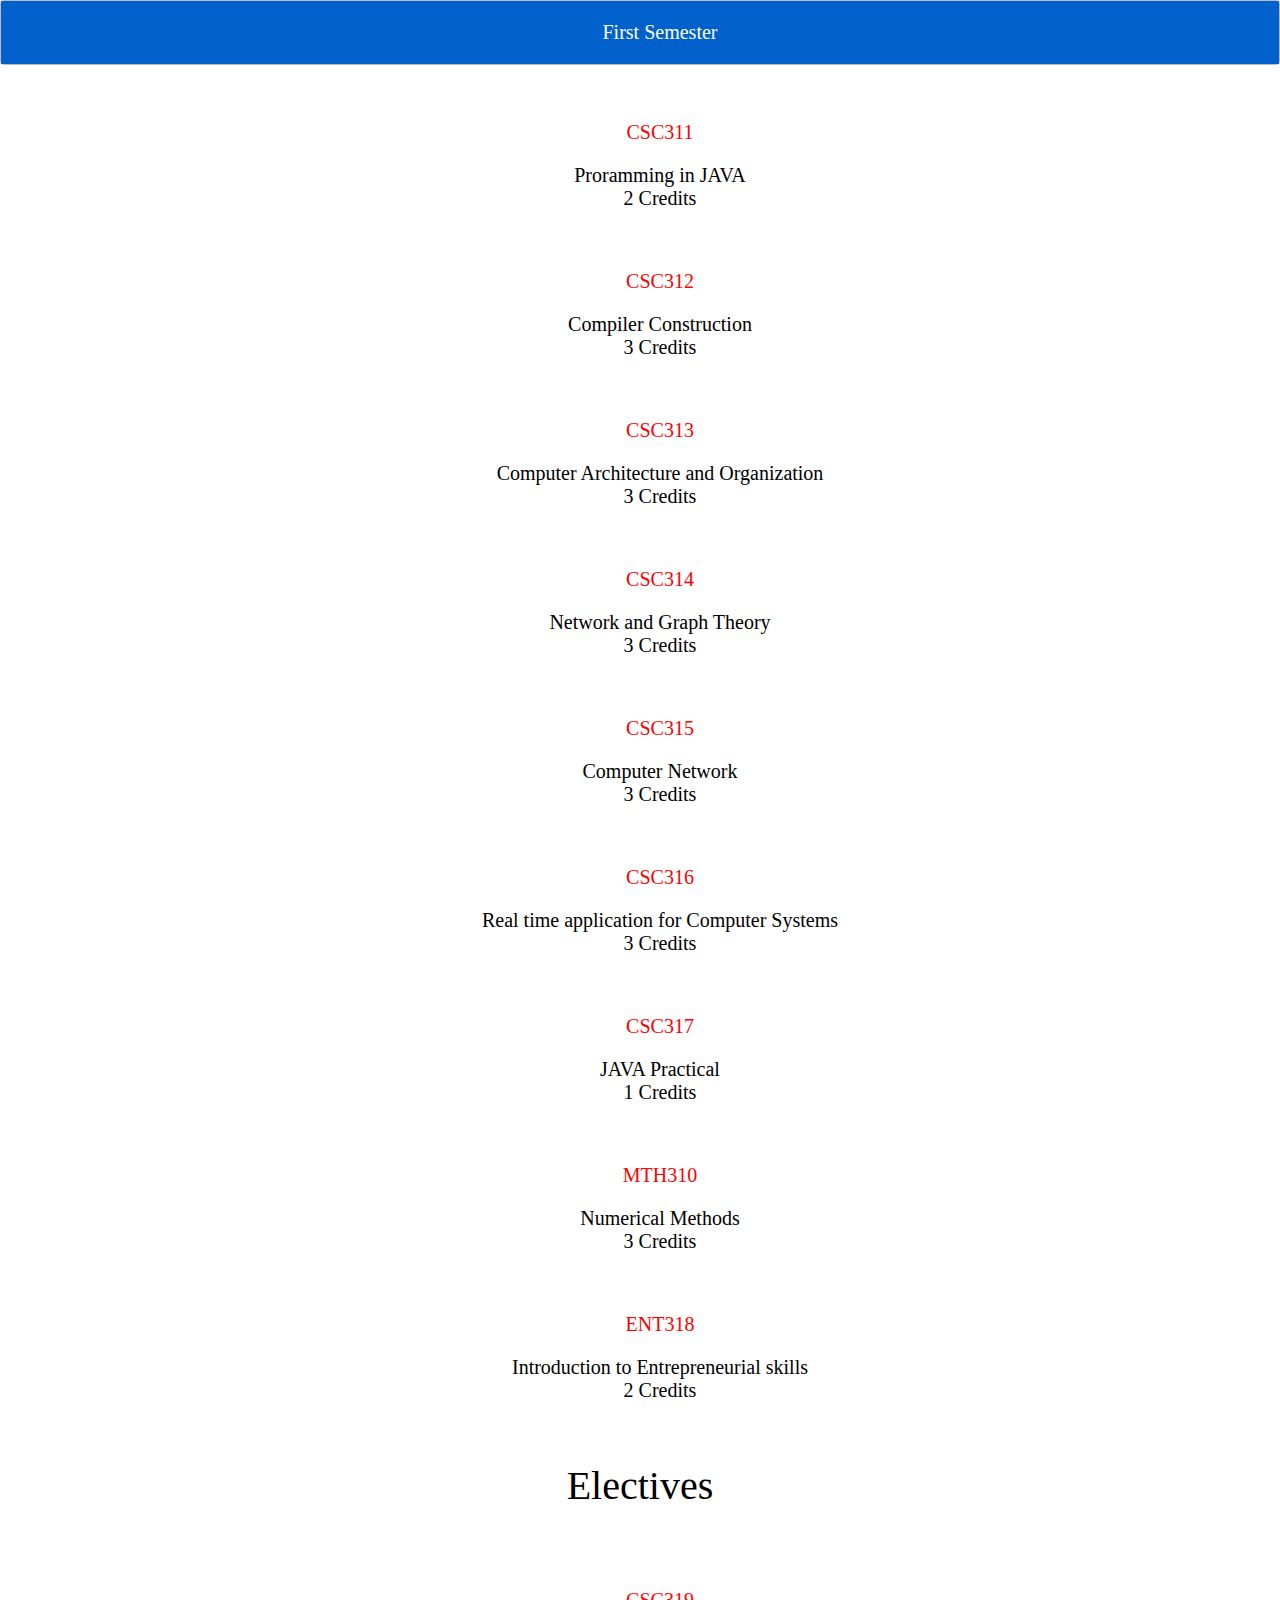
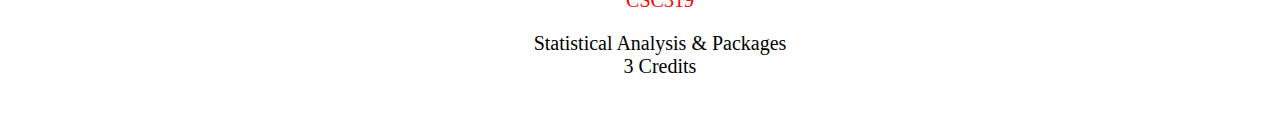
<file: 300lvl 1.html>
<!DOCTYPE html>
<html>
<head>
  <title>Third Year</title>
  <link rel="stylesheet" type="text/css" href="./100lvl 1.css">
</head>
<body>
  <nav class="zone green sticky">
    <ul class="main-nav">
      <!-- <li><a href="">Home</a></li> -->
      <!-- <li><a href="">Home</a></li>
      <li><a href="">Courses</a></li> -->
      <li class="push">First Semester</li>
    </ul>
  </nav>
  <div>
    <ul>
      <li><p class="courses">CSC311</p><dl>Proramming in JAVA</dl><dl>2 Credits</dl></li>
        
      <li><p class="courses">CSC312</p><dl>Compiler Construction</dl><dl>3 Credits</dl></li>
        
      <li><p class="courses">CSC313</p><dl>Computer Architecture and Organization</dl><dl>3 Credits</dl></li>
        
      <li><p class="courses">CSC314</p><dl>Network and Graph Theory</dl><dl>3 Credits</dl></li>
        
      <li><p class="courses">CSC315</p><dl>Computer Network</dl><dl>3 Credits</dl></li>
        
      <li><p class="courses">CSC316</p><dl>Real time application for Computer Systems</dl><dl>3 Credits</dl></li>
        
      <li><p class="courses">CSC317</p><dl>JAVA Practical</dl><dl>1 Credits</dl></li>
        
      <li><p class="courses">MTH310</p><dl>Numerical Methods</dl><dl>3 Credits</dl></li>
        
      <li><p class="courses">ENT318</p><dl>Introduction to Entrepreneurial skills</dl><dl>2 Credits</dl></li>
        
      <!-- <li>IDS121</li>
        <dl>Life and Times of Archbishop Benson Idahosa</dl>
      <li>FRN121</li>
        <dl>Communication in French</dl> -->
      <!-- <li>IDS113</li>
        <dl>Rudiments of Christain Life</dl>
      <li>FRN111</li>
        <dl>Communication in French I</dl> -->
    </ul>
  <!-- </div>
  <p>Compusory for Direct Entry Students</p>
  <div class="Direct Entry">
    <ul>
      <li>GST111</li>
        <dl>Communication in English I</dl>
      <li>GST112</li>
        <dl>Logic Philosophy and Human Existence</dl>
      <li>GST113</li>
        <dl>Nigerian People and Culture</dl>
      <li>FRN111</li>
        <dl>Communication in French I</dl>
      <li>IDS111</li>
        <dl>Rudiments of Christain Life</dl>
    </ul>
  </div> -->
  <p class="electives">Electives</p>
  <div>
    <ul>
      <li><p class="courses">CSC319</p><dl>Statistical Analysis & Packages</dl><dl>3 Credits</dl></li>
        
      <!-- <li>ACC211</li>
        <dl>Financial Accounting</dl>
      <li>PHY214</li>
        <dl>Computational Physics</dl> -->
      <!-- <li>FRN111</li>
        <dl>Communication in French I</dl>
      <li>IDS111</li>
        <dl>Rudiments of Christain Life</dl> -->
    </ul>
  </div>
  <!-- <div class="container ">
    <img class="cover" src="./img/heading.jpg" title="Computer Science">
  </div> -->
 <!--  <p class="heading">
    Department of Computer Science
  </p>
  <p class="bodying">
    This website was created simply to aid students, be it new or existing, to have a rundown of all courses, first year to final year, and provide them with with details about each course.
  </p>
  <p class="heading2">
    Our Exclusive Services
  </p>
  <p class="bodying2">
    From below onward is a categorization of each year a students goes through, with each corse expected there of.
  </p> -->
  <!-- <div class="mu-portfolio-filter-area">
    <ul class="mu-simplefilter">
        <li class="active" data-filter="all">All<span></span></li>
        <li data-filter="1">First Year<span></span> </li>
        <li data-filter="2">Second Year<span></span></li>
        <li data-filter="3">Third Year<span></span></li>
        <li data-filter="4">Final Year<span></span> </li>
    </ul>
  </div> -->

  <!-- <div class=" grid-wrapper">
    <div>
      <div class="box zone"><img src="img/1.png" title="First Semester"></div>
        <p>
          <a href="100lvl 1.html" target="_blank">First Semester</a>
        </p>
      </div>
    <div>
      <div class="box zone"><img src="img/2.png"></div>
        <p><a href="100lvl 2.html" target="_blank">Second Semester</a></p>
      </div>
      <div>
      <div class="box zone"><img src="img/3.png"></div>
        <p><a href="200lvl 1.html" target="_blank">First Semester</a></p>
      </div>
      <div>
      <div class="box zone"><img src="img/4.png"></div>
        <p><a href="200lvl 2.html" target="_blank">Second Semester</a>
          
        </p>
      </div>
      <div>
      <div class="box zone"><img src="img/5.png"></div>
        <p><a href="300lvl 1.html" target="_blank">First Semester</a>
          </p>
      </div>
      <div>
      <div class="box zone"><img src="img/6.png"></div>
        <p><a href="300lvl 2.html" target="_blank"> Second Semester</a>
         </p>
      </div>
      <div>
      <div class="box zone"><img src="img/8.png"></div>
        <p><a href="400lvl 1.html" target="_blank"> First Semester</a>
         </p>
      </div>
      <div>
      <div class="box zone"><img src="img/7.png"></div>
        <p><a href="400lvl 2.html" target="_blank">Second Semester</a>
          </p>
      </div> -->
    <!-- <div class="box zone"><img src="img/2.png"></div>
    <div class="box zone"><img src="img/3.png"></div>
    <div class="box zone"><img src="img/4.png"></div>
    <div class="box zone"><img src="img/5.png"></div>
    <div class="box zone"><img src="img/6.png"></div>
    <div class="box zone"><img src="img/7.png"></div>
    <div class="box zone"><img src="img/8.png"></div> -->
  </div>
  <!-- <footer>  Powered by Akindoju Olusola</footer> -->
</body>
</html>
</file>
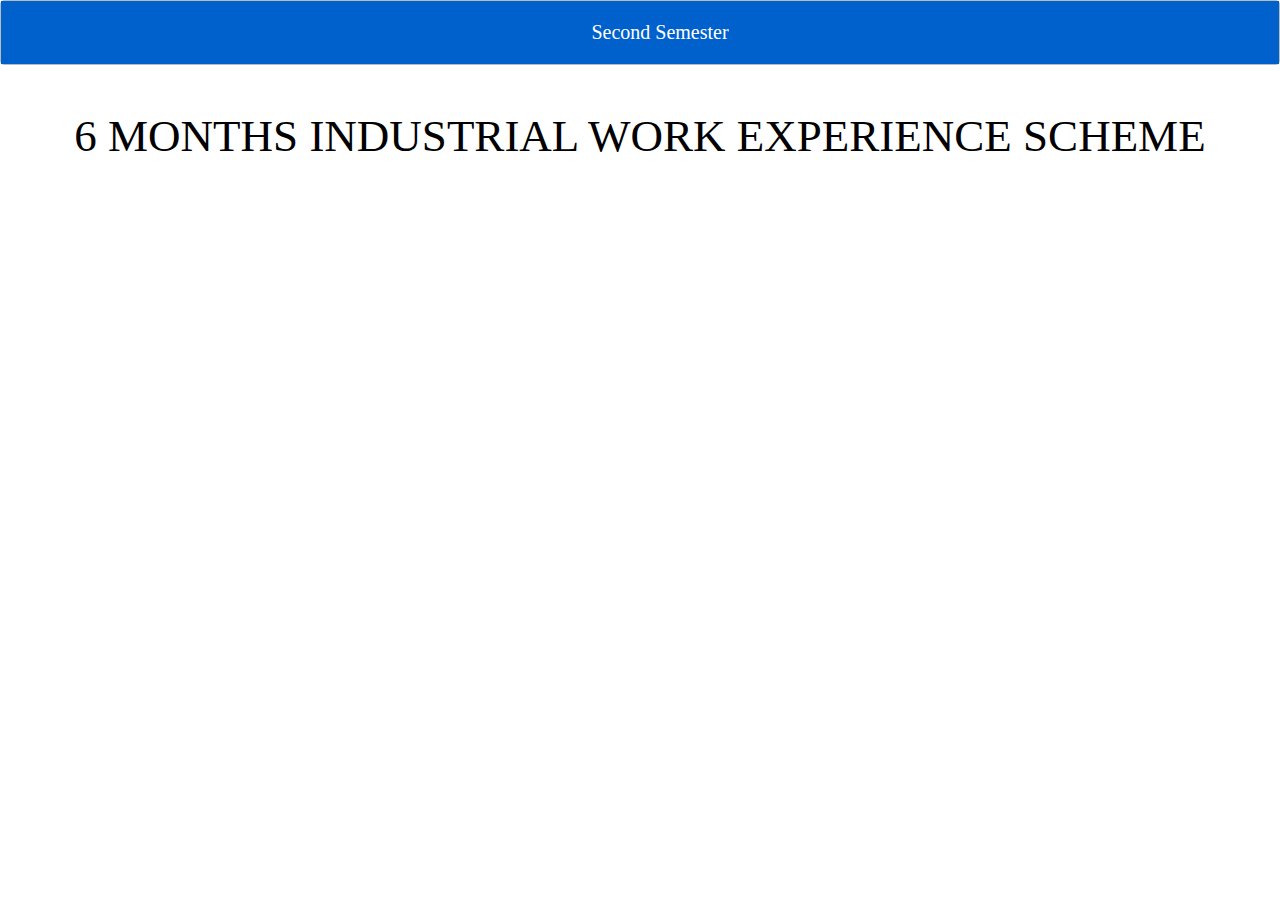
<file: 300lvl 2.html>
<!DOCTYPE html>
<html>
<head>
  <title>Third Year</title>
  <link rel="stylesheet" type="text/css" href="./100lvl 1.css">
</head>
<body>
  <nav class="zone green sticky">
    <ul class="main-nav">
      <!-- <li><a href="">Home</a></li> -->
      <!-- <li><a href="">Home</a></li>
      <li><a href="">Courses</a></li> -->
      <li class="push">Second Semester</li>
    </ul>
  </nav>
  <!-- <div class="courses">
    <ul>
      <li>CSC311</li>
        <dl>Proramming in JAVA</dl>
      <li>CSC312</li>
        <dl>Compiler Construction</dl>
      <li>CSC313</li>
        <dl>Computer Architecture and Organization</dl>
      <li>CSC314</li>
        <dl>Network and Graph Theory</dl>
      <li>CSC315</li>
        <dl>Computer Network</dl>
      <li>CSC316</li>
        <dl>Real time application for Computer Systems</dl>
      <li>CSC317</li>
        <dl>JAVA Practical</dl>
      <li>MTH310</li>
        <dl>Numerical Methods</dl>
      <li>ENT318</li>
        <dl>Introduction to Entrepreneurial skills</dl> -->
      <!-- <li>IDS121</li>
        <dl>Life and Times of Archbishop Benson Idahosa</dl>
      <li>FRN121</li>
        <dl>Communication in French</dl> -->
      <!-- <li>IDS113</li>
        <dl>Rudiments of Christain Life</dl>
      <li>FRN111</li>
        <dl>Communication in French I</dl> -->
    </ul>
  <!-- </div>
  <p>Compusory for Direct Entry Students</p>
  <div class="Direct Entry">
    <ul>
      <li>GST111</li>
        <dl>Communication in English I</dl>
      <li>GST112</li>
        <dl>Logic Philosophy and Human Existence</dl>
      <li>GST113</li>
        <dl>Nigerian People and Culture</dl>
      <li>FRN111</li>
        <dl>Communication in French I</dl>
      <li>IDS111</li>
        <dl>Rudiments of Christain Life</dl>
    </ul>
  </div> -->
  <p class="IT">6 MONTHS INDUSTRIAL WORK EXPERIENCE SCHEME</p>
  <!-- <div class="Direct Entry">
    <ul>
      <li>CSC319</li>
        <dl>Statistical Analysis & Packages</dl> -->
      <!-- <li>ACC211</li>
        <dl>Financial Accounting</dl>
      <li>PHY214</li>
        <dl>Computational Physics</dl> -->
      <!-- <li>FRN111</li>
        <dl>Communication in French I</dl>
      <li>IDS111</li>
        <dl>Rudiments of Christain Life</dl> -->
    </ul>
  </div>
  <!-- <div class="container ">
    <img class="cover" src="./img/heading.jpg" title="Computer Science">
  </div> -->
 <!--  <p class="heading">
    Department of Computer Science
  </p>
  <p class="bodying">
    This website was created simply to aid students, be it new or existing, to have a rundown of all courses, first year to final year, and provide them with with details about each course.
  </p>
  <p class="heading2">
    Our Exclusive Services
  </p>
  <p class="bodying2">
    From below onward is a categorization of each year a students goes through, with each corse expected there of.
  </p> -->
  <!-- <div class="mu-portfolio-filter-area">
    <ul class="mu-simplefilter">
        <li class="active" data-filter="all">All<span></span></li>
        <li data-filter="1">First Year<span></span> </li>
        <li data-filter="2">Second Year<span></span></li>
        <li data-filter="3">Third Year<span></span></li>
        <li data-filter="4">Final Year<span></span> </li>
    </ul>
  </div> -->

  <!-- <div class=" grid-wrapper">
    <div>
      <div class="box zone"><img src="img/1.png" title="First Semester"></div>
        <p>
          <a href="100lvl 1.html" target="_blank">First Semester</a>
        </p>
      </div>
    <div>
      <div class="box zone"><img src="img/2.png"></div>
        <p><a href="100lvl 2.html" target="_blank">Second Semester</a></p>
      </div>
      <div>
      <div class="box zone"><img src="img/3.png"></div>
        <p><a href="200lvl 1.html" target="_blank">First Semester</a></p>
      </div>
      <div>
      <div class="box zone"><img src="img/4.png"></div>
        <p><a href="200lvl 2.html" target="_blank">Second Semester</a>
          
        </p>
      </div>
      <div>
      <div class="box zone"><img src="img/5.png"></div>
        <p><a href="300lvl 1.html" target="_blank">First Semester</a>
          </p>
      </div>
      <div>
      <div class="box zone"><img src="img/6.png"></div>
        <p><a href="300lvl 2.html" target="_blank"> Second Semester</a>
         </p>
      </div>
      <div>
      <div class="box zone"><img src="img/8.png"></div>
        <p><a href="400lvl 1.html" target="_blank"> First Semester</a>
         </p>
      </div>
      <div>
      <div class="box zone"><img src="img/7.png"></div>
        <p><a href="400lvl 2.html" target="_blank">Second Semester</a>
          </p>
      </div> -->
    <!-- <div class="box zone"><img src="img/2.png"></div>
    <div class="box zone"><img src="img/3.png"></div>
    <div class="box zone"><img src="img/4.png"></div>
    <div class="box zone"><img src="img/5.png"></div>
    <div class="box zone"><img src="img/6.png"></div>
    <div class="box zone"><img src="img/7.png"></div>
    <div class="box zone"><img src="img/8.png"></div> -->
  </div>
  <!-- <footer>  Powered by Akindoju Olusola</footer> -->
</body>
</html>
</file>
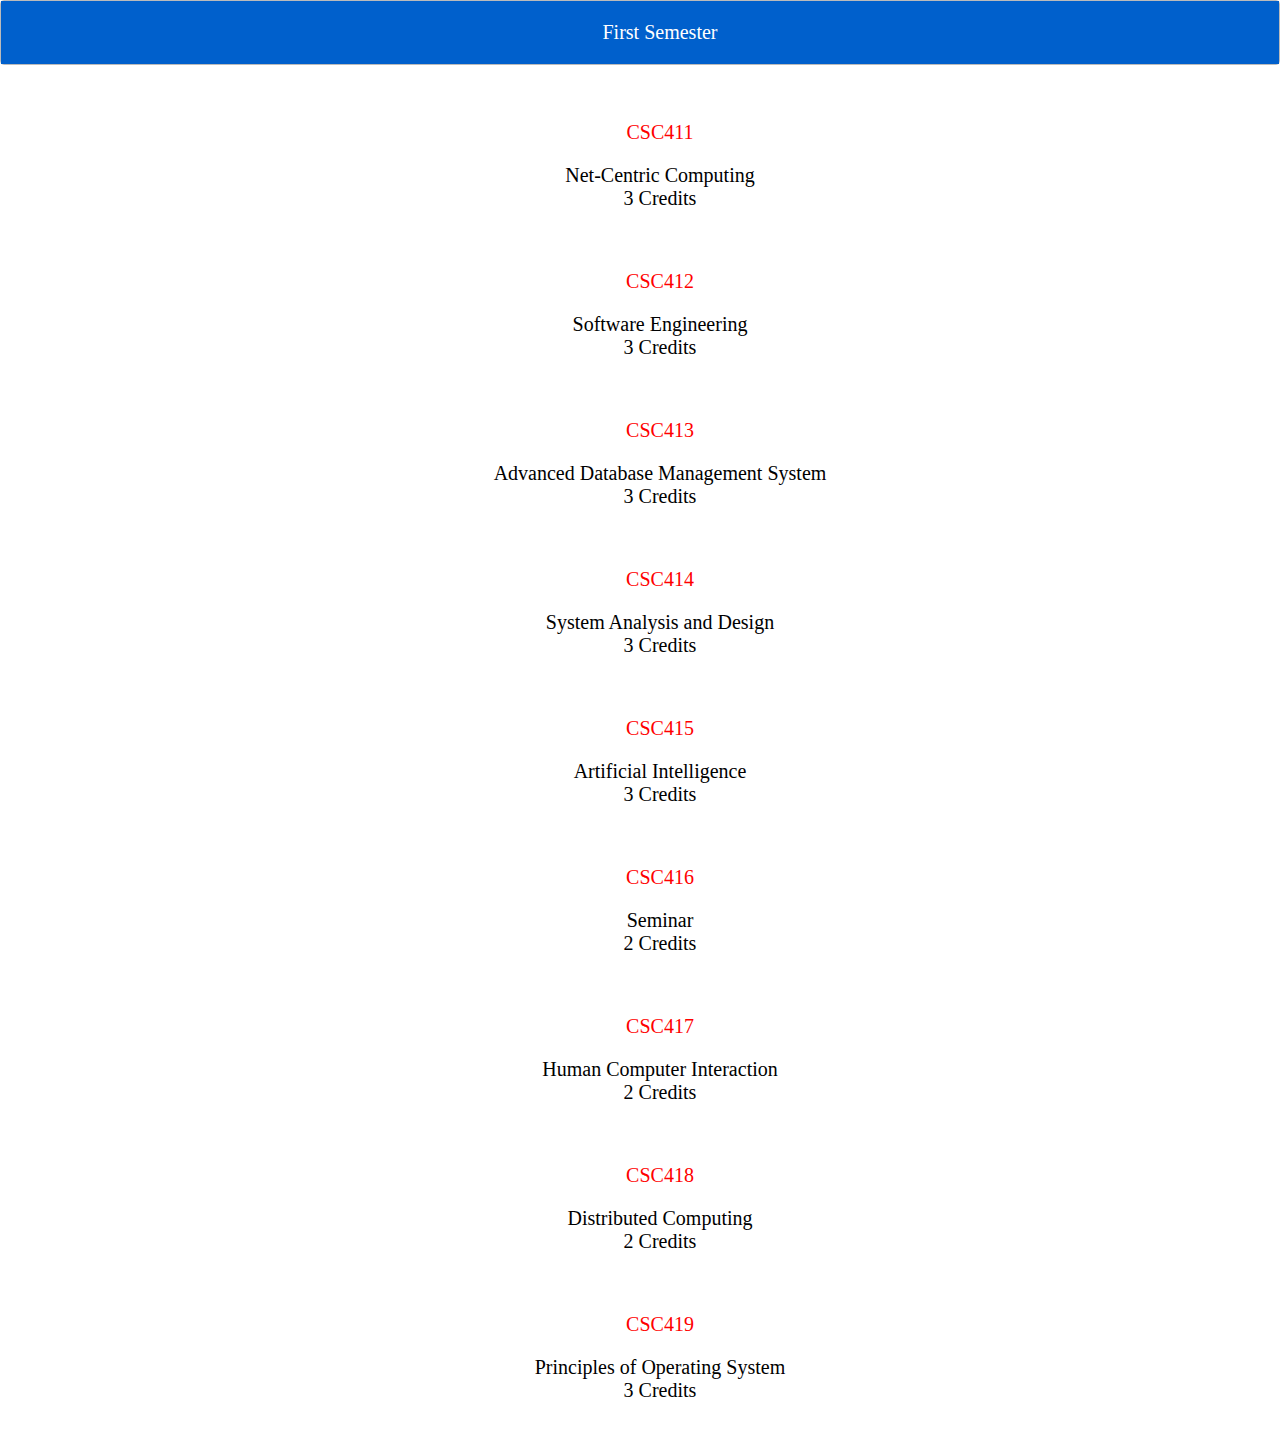
<file: 400lvl 1.html>
<!DOCTYPE html>
<html>
<head>
  <title>Final Year</title>
  <link rel="stylesheet" type="text/css" href="./100lvl 1.css">
</head>
<body>
  <nav class="zone green sticky">
    <ul class="main-nav">
      <!-- <li><a href="">Home</a></li> -->
      <!-- <li><a href="">Home</a></li>
      <li><a href="">Courses</a></li> -->
      <li class="push">First Semester</li>
    </ul>
  </nav>
  <div>
    <ul>
      <li><p class="courses">CSC411</p><dl>Net-Centric Computing</dl><dl>3 Credits</dl></li>
       
      <li><p class="courses">CSC412</p><dl>Software Engineering</dl><dl>3 Credits</dl></li>
        
      <li><p class="courses">CSC413</p><dl>Advanced Database Management System</dl><dl>3 Credits</dl></li>
       
      <li><p class="courses">CSC414</p><dl>System Analysis and Design</dl><dl>3 Credits</dl></li>
        
      <li><p class="courses">CSC415</p><dl>Artificial Intelligence</dl><dl>3 Credits</dl></li>
        
      <li><p class="courses">CSC416</p><dl>Seminar</dl><dl>2 Credits</dl></li>
        
      <li><p class="courses">CSC417</p><dl>Human Computer Interaction</dl><dl>2 Credits</dl></li>
        
      <li><p class="courses">CSC418</p><dl>Distributed Computing</dl><dl>2 Credits</dl></li>
        
      <li><p class="courses">CSC419</p><dl>Principles of Operating System</dl><dl>3 Credits</dl></li>
        
      <!-- <li>IDS121</li>
        <dl>Life and Times of Archbishop Benson Idahosa</dl>
      <li>FRN121</li>
        <dl>Communication in French</dl> -->
      <!-- <li>IDS113</li>
        <dl>Rudiments of Christain Life</dl>
      <li>FRN111</li>
        <dl>Communication in French I</dl> -->
    </ul>
  <!-- </div>
  <p>Compusory for Direct Entry Students</p>
  <div class="Direct Entry">
    <ul>
      <li>GST111</li>
        <dl>Communication in English I</dl>
      <li>GST112</li>
        <dl>Logic Philosophy and Human Existence</dl>
      <li>GST113</li>
        <dl>Nigerian People and Culture</dl>
      <li>FRN111</li>
        <dl>Communication in French I</dl>
      <li>IDS111</li>
        <dl>Rudiments of Christain Life</dl>
    </ul>
  </div> -->
  <!-- <p>Electives</p>
  <div class="Direct Entry">
    <ul>
      <li>CSC319</li>
        <dl>Statistical Analysis & Packages</dl> -->
      <!-- <li>ACC211</li>
        <dl>Financial Accounting</dl>
      <li>PHY214</li>
        <dl>Computational Physics</dl> -->
      <!-- <li>FRN111</li>
        <dl>Communication in French I</dl>
      <li>IDS111</li>
        <dl>Rudiments of Christain Life</dl> -->
    </ul>
  </div>
  <!-- <div class="container ">
    <img class="cover" src="./img/heading.jpg" title="Computer Science">
  </div> -->
 <!--  <p class="heading">
    Department of Computer Science
  </p>
  <p class="bodying">
    This website was created simply to aid students, be it new or existing, to have a rundown of all courses, first year to final year, and provide them with with details about each course.
  </p>
  <p class="heading2">
    Our Exclusive Services
  </p>
  <p class="bodying2">
    From below onward is a categorization of each year a students goes through, with each corse expected there of.
  </p> -->
  <!-- <div class="mu-portfolio-filter-area">
    <ul class="mu-simplefilter">
        <li class="active" data-filter="all">All<span></span></li>
        <li data-filter="1">First Year<span></span> </li>
        <li data-filter="2">Second Year<span></span></li>
        <li data-filter="3">Third Year<span></span></li>
        <li data-filter="4">Final Year<span></span> </li>
    </ul>
  </div> -->

  <!-- <div class=" grid-wrapper">
    <div>
      <div class="box zone"><img src="img/1.png" title="First Semester"></div>
        <p>
          <a href="100lvl 1.html" target="_blank">First Semester</a>
        </p>
      </div>
    <div>
      <div class="box zone"><img src="img/2.png"></div>
        <p><a href="100lvl 2.html" target="_blank">Second Semester</a></p>
      </div>
      <div>
      <div class="box zone"><img src="img/3.png"></div>
        <p><a href="200lvl 1.html" target="_blank">First Semester</a></p>
      </div>
      <div>
      <div class="box zone"><img src="img/4.png"></div>
        <p><a href="200lvl 2.html" target="_blank">Second Semester</a>
          
        </p>
      </div>
      <div>
      <div class="box zone"><img src="img/5.png"></div>
        <p><a href="300lvl 1.html" target="_blank">First Semester</a>
          </p>
      </div>
      <div>
      <div class="box zone"><img src="img/6.png"></div>
        <p><a href="300lvl 2.html" target="_blank"> Second Semester</a>
         </p>
      </div>
      <div>
      <div class="box zone"><img src="img/8.png"></div>
        <p><a href="400lvl 1.html" target="_blank"> First Semester</a>
         </p>
      </div>
      <div>
      <div class="box zone"><img src="img/7.png"></div>
        <p><a href="400lvl 2.html" target="_blank">Second Semester</a>
          </p>
      </div> -->
    <!-- <div class="box zone"><img src="img/2.png"></div>
    <div class="box zone"><img src="img/3.png"></div>
    <div class="box zone"><img src="img/4.png"></div>
    <div class="box zone"><img src="img/5.png"></div>
    <div class="box zone"><img src="img/6.png"></div>
    <div class="box zone"><img src="img/7.png"></div>
    <div class="box zone"><img src="img/8.png"></div> -->
  </div>
  <!-- <footer>  Powered by Akindoju Olusola</footer> -->
</body>
</html>
</file>
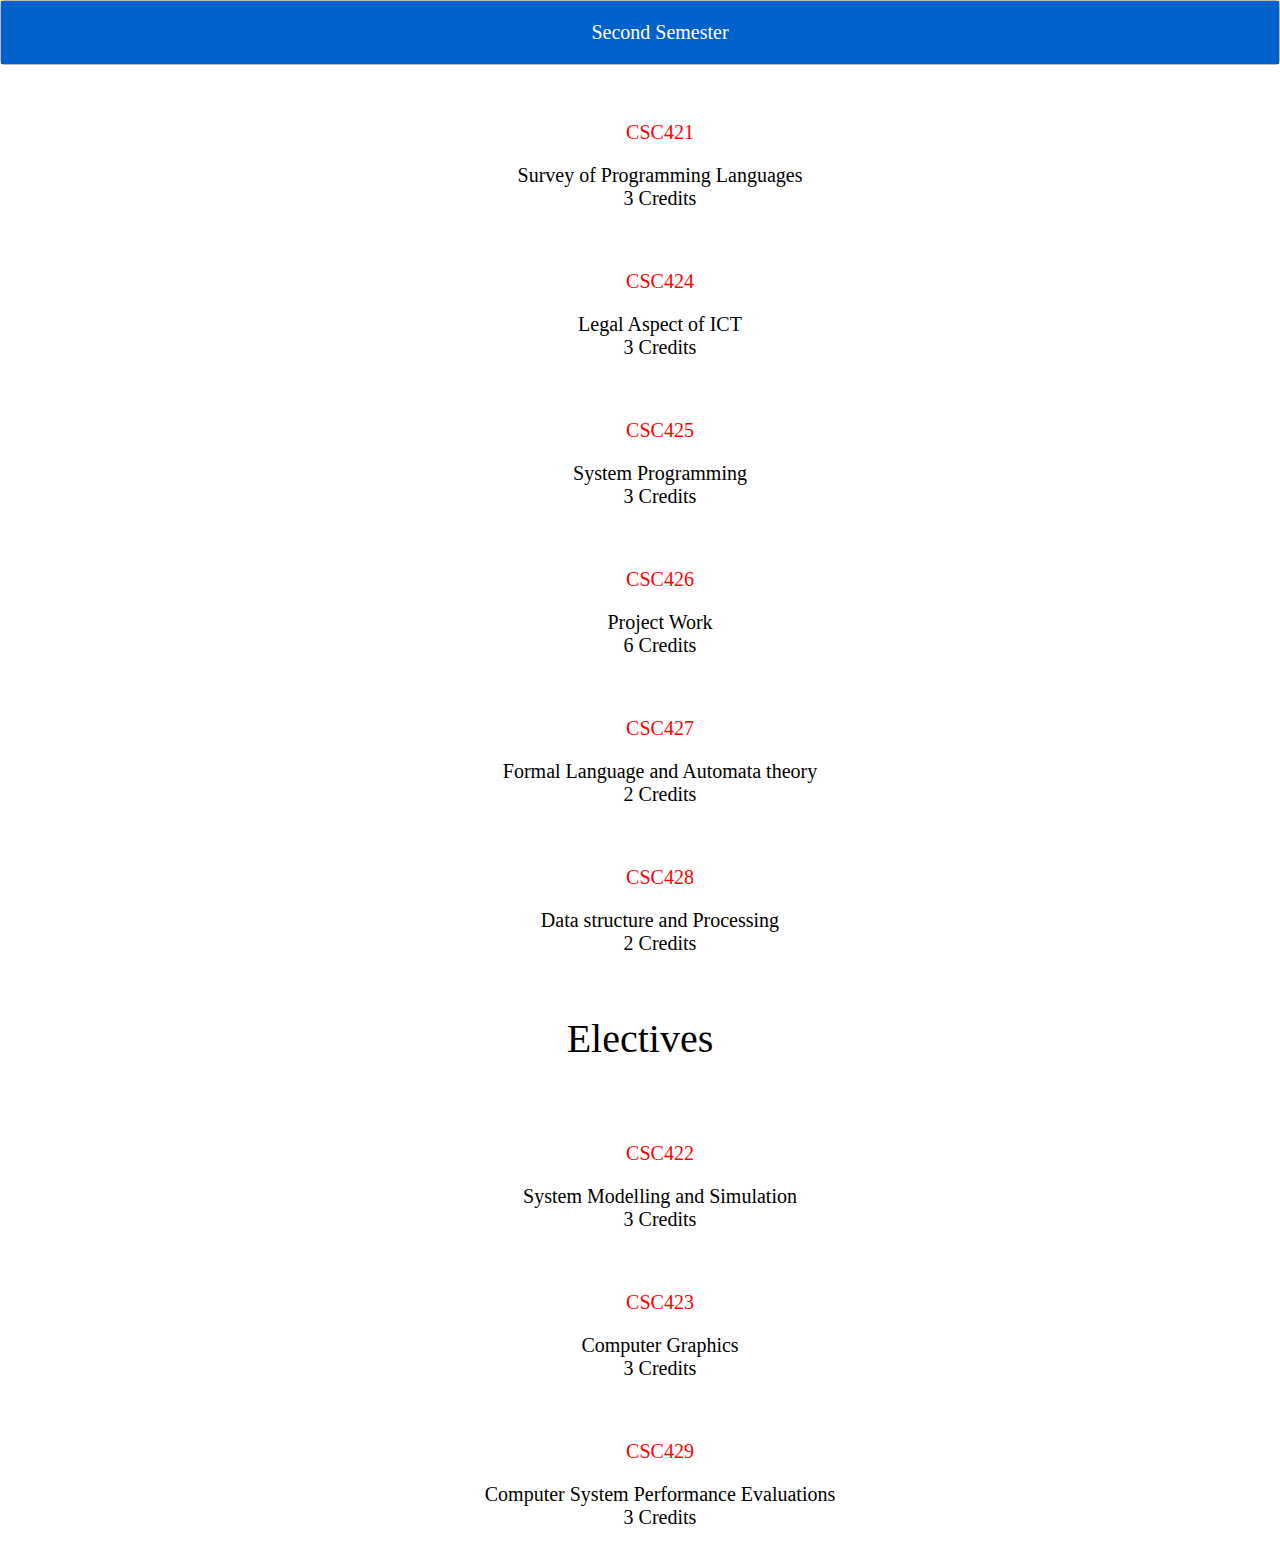
<file: 400lvl 2.html>
<!DOCTYPE html>
<html>
<head>
  <title>Final Year</title>
  <link rel="stylesheet" type="text/css" href="./100lvl 1.css">
</head>
<body>
  <nav class="zone green sticky">
    <ul class="main-nav">
      <!-- <li><a href="">Home</a></li> -->
      <!-- <li><a href="">Home</a></li>
      <li><a href="">Courses</a></li> -->
      <li class="push">Second Semester</li>
    </ul>
  </nav>
  <div>
    <ul>
      <li><p class="courses">CSC421</p><dl>Survey of Programming Languages</dl><dl>3 Credits</dl></li>

      <li><p class="courses">CSC424</p><dl>Legal Aspect of ICT</dl><dl>3 Credits</dl></li>
        
      <li><p class="courses">CSC425</p><dl>System Programming</dl><dl>3 Credits</dl></li>
        
      <li><p class="courses">CSC426</p><dl>Project Work</dl><dl>6 Credits</dl></li>
        
      <li><p class="courses">CSC427</p><dl>Formal Language and Automata theory</dl><dl>2 Credits</dl></li>
        
      <li><p class="courses">CSC428</p><dl>Data structure and Processing</dl><dl>2 Credits</dl></li>
        
      <!-- <li>CSC417</li>
        <dl>Human Computer Interaction</dl>
      <li>CSC418</li>
        <dl>Distributed Computing</dl>
      <li>CSC419</li>
        <dl>Principles of Operating System</dl> -->
      <!-- <li>IDS121</li>
        <dl>Life and Times of Archbishop Benson Idahosa</dl>
      <li>FRN121</li>
        <dl>Communication in French</dl> -->
      <!-- <li>IDS113</li>
        <dl>Rudiments of Christain Life</dl>
      <li>FRN111</li>
        <dl>Communication in French I</dl> -->
    </ul>
  <!-- </div>
  <p>Compusory for Direct Entry Students</p>
  <div class="Direct Entry">
    <ul>
      <li>GST111</li>
        <dl>Communication in English I</dl>
      <li>GST112</li>
        <dl>Logic Philosophy and Human Existence</dl>
      <li>GST113</li>
        <dl>Nigerian People and Culture</dl>
      <li>FRN111</li>
        <dl>Communication in French I</dl>
      <li>IDS111</li>
        <dl>Rudiments of Christain Life</dl>
    </ul>
  </div> -->
  <p class="electives">Electives</p>
  <div>
    <ul>
      <li><p class="courses">CSC422</p><dl>System Modelling and Simulation</dl><dl>3 Credits</dl></li>
        
      <li><p class="courses">CSC423</p><dl>Computer Graphics</dl><dl>3 Credits</dl></li>
        
      <li><p class="courses">CSC429</p><dl>Computer System Performance Evaluations</dl><dl>3 Credits</dl></li>
        
      <!-- <li>FRN111</li>
        <dl>Communication in French I</dl>
      <li>IDS111</li>
        <dl>Rudiments of Christain Life</dl> -->
    </ul>
  </div>
  <!-- <div class="container ">
    <img class="cover" src="./img/heading.jpg" title="Computer Science">
  </div> -->
 <!--  <p class="heading">
    Department of Computer Science
  </p>
  <p class="bodying">
    This website was created simply to aid students, be it new or existing, to have a rundown of all courses, first year to final year, and provide them with with details about each course.
  </p>
  <p class="heading2">
    Our Exclusive Services
  </p>
  <p class="bodying2">
    From below onward is a categorization of each year a students goes through, with each corse expected there of.
  </p> -->
  <!-- <div class="mu-portfolio-filter-area">
    <ul class="mu-simplefilter">
        <li class="active" data-filter="all">All<span></span></li>
        <li data-filter="1">First Year<span></span> </li>
        <li data-filter="2">Second Year<span></span></li>
        <li data-filter="3">Third Year<span></span></li>
        <li data-filter="4">Final Year<span></span> </li>
    </ul>
  </div> -->

  <!-- <div class=" grid-wrapper">
    <div>
      <div class="box zone"><img src="img/1.png" title="First Semester"></div>
        <p>
          <a href="100lvl 1.html" target="_blank">First Semester</a>
        </p>
      </div>
    <div>
      <div class="box zone"><img src="img/2.png"></div>
        <p><a href="100lvl 2.html" target="_blank">Second Semester</a></p>
      </div>
      <div>
      <div class="box zone"><img src="img/3.png"></div>
        <p><a href="200lvl 1.html" target="_blank">First Semester</a></p>
      </div>
      <div>
      <div class="box zone"><img src="img/4.png"></div>
        <p><a href="200lvl 2.html" target="_blank">Second Semester</a>
          
        </p>
      </div>
      <div>
      <div class="box zone"><img src="img/5.png"></div>
        <p><a href="300lvl 1.html" target="_blank">First Semester</a>
          </p>
      </div>
      <div>
      <div class="box zone"><img src="img/6.png"></div>
        <p><a href="300lvl 2.html" target="_blank"> Second Semester</a>
         </p>
      </div>
      <div>
      <div class="box zone"><img src="img/8.png"></div>
        <p><a href="400lvl 1.html" target="_blank"> First Semester</a>
         </p>
      </div>
      <div>
      <div class="box zone"><img src="img/7.png"></div>
        <p><a href="400lvl 2.html" target="_blank">Second Semester</a>
          </p>
      </div> -->
    <!-- <div class="box zone"><img src="img/2.png"></div>
    <div class="box zone"><img src="img/3.png"></div>
    <div class="box zone"><img src="img/4.png"></div>
    <div class="box zone"><img src="img/5.png"></div>
    <div class="box zone"><img src="img/6.png"></div>
    <div class="box zone"><img src="img/7.png"></div>
    <div class="box zone"><img src="img/8.png"></div> -->
  </div>
  <!-- <footer>  Powered by Akindoju Olusola</footer> -->
</body>
</html>
</file>
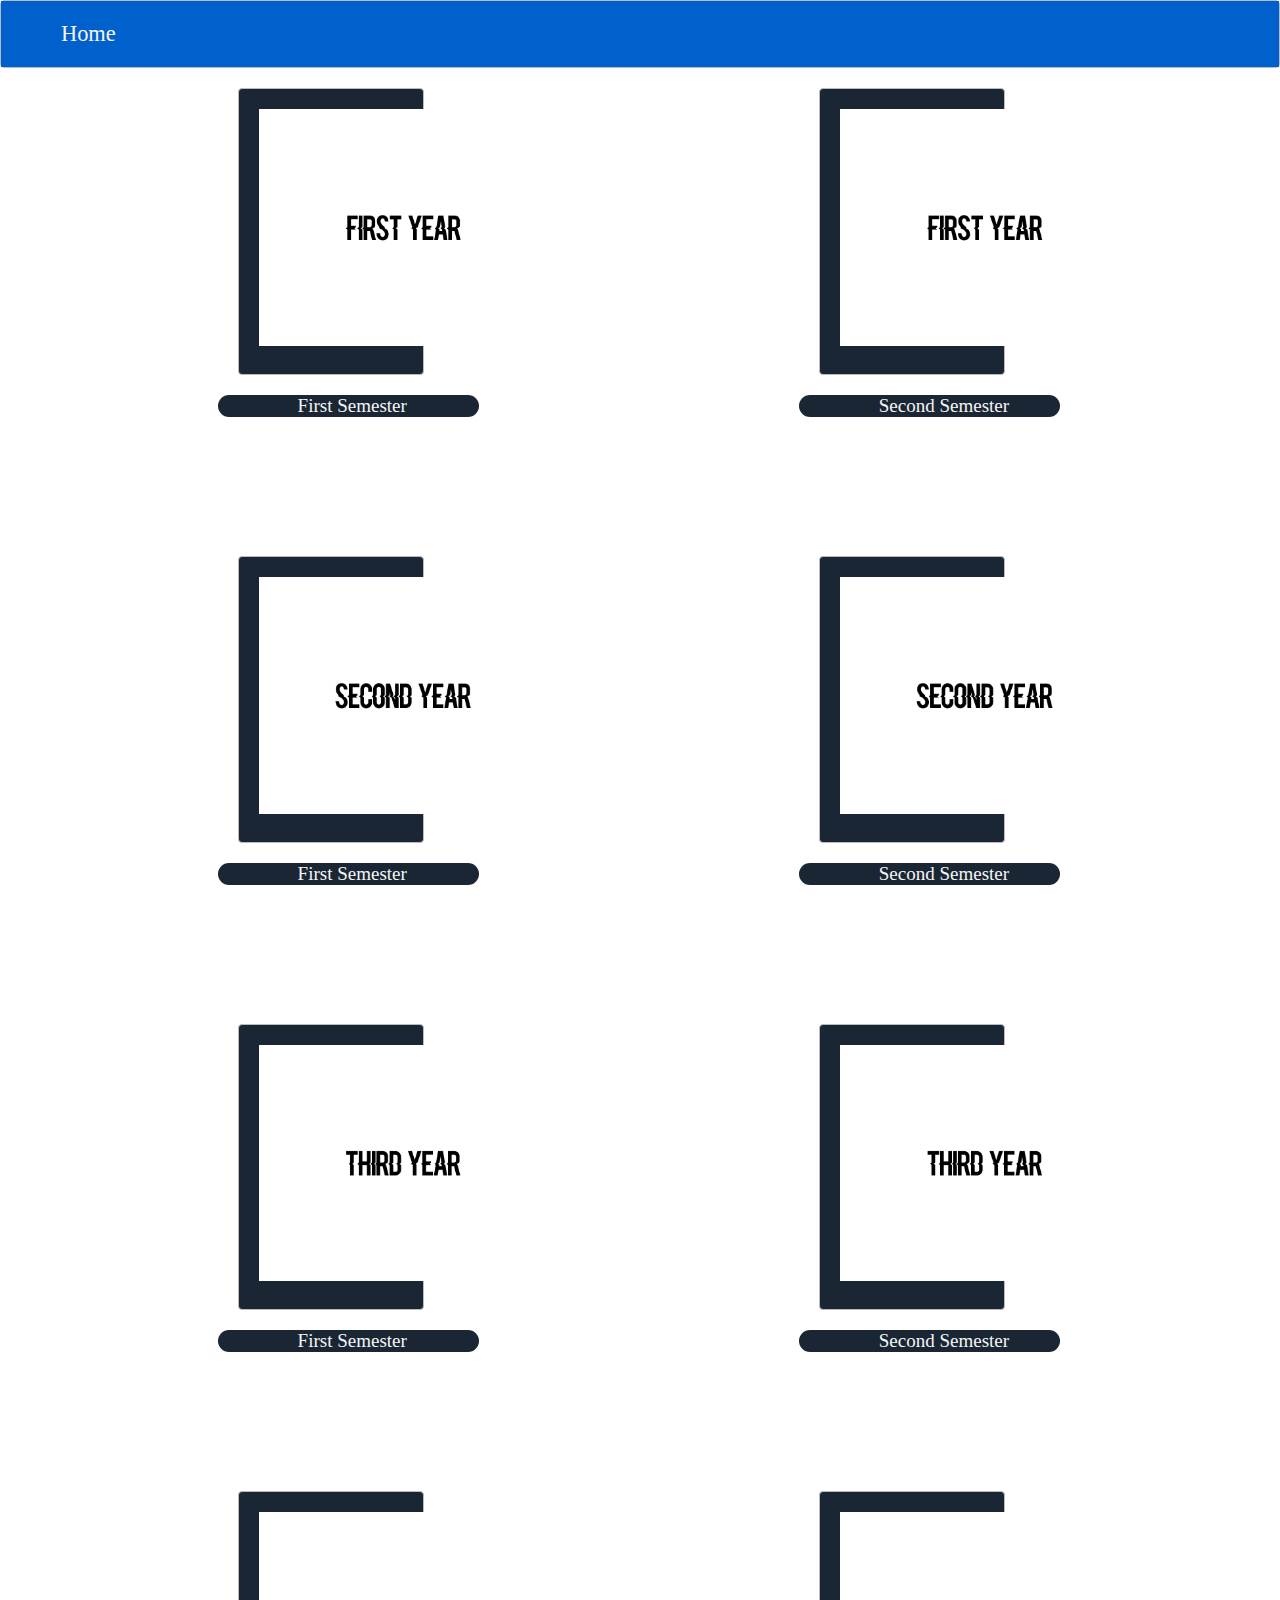
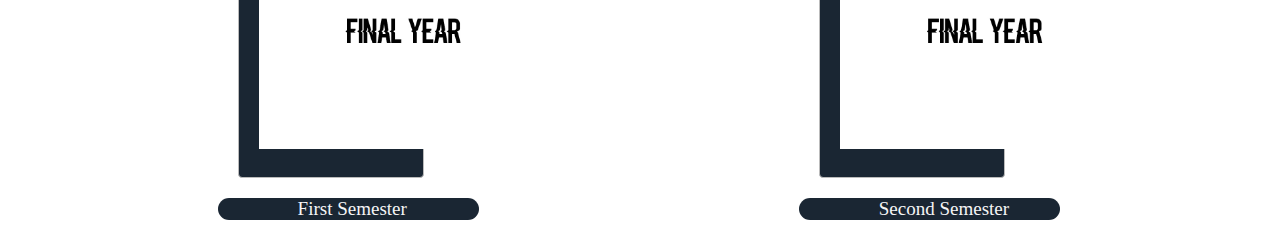
<file: Courses.html>
<!DOCTYPE html>
<html>
<head>
  <title>Courses</title>
  <link rel="stylesheet" type="text/css" href="./index.css">
</head>
<body>
  <nav class="zone green sticky">
  	<ul class="main-nav">
  		<li><a href="index.html">Home</a></li>
  		<!-- <li style="font-size: 35px;" style=" text-align: center;">Courses</li> -->
  		<!-- <li><a href="Courses.html" target="_blank">Courses</a></li> -->
  		<!-- <li class="push"><a href="">Staff info</a></li> -->
  	</ul>
  </nav>
  <!-- <div class="container ">
  	<img class="cover" src="./img/heading.jpg" title="Computer Science">
  </div>
  <p class="heading">
    Department of Computer Science
  </p>
  <p class="bodying">
    This website was created simply to aid students, be it new or existing, to have a rundown of all courses, first year to final year, and provide them with with details about each course.
  </p>
  <p class="heading2">
    Our Exclusive Services
  </p>
  <p class="bodying2">
    From below onward is a categorization of each year a students goes through, with each corse expected there of.
  </p> -->
  <!-- <div class="mu-portfolio-filter-area">
    <ul class="mu-simplefilter">
        <li class="active" data-filter="all">All<span></span></li>
        <li data-filter="1">First Year<span></span> </li>
        <li data-filter="2">Second Year<span></span></li>
        <li data-filter="3">Third Year<span></span></li>
        <li data-filter="4">Final Year<span></span> </li>
    </ul>
  </div> -->

  <div class=" grid-wrapper">
    <div>
      <div class="box zone"><img src="img/100lvl.jpg" title="First Semester"></div>
        <p>
          <a href="100lvl 1.html" target="_blank">First Semester</a>
        </p>
      </div>
    <div>
      <div class="box zone"><img src="img/100lvl.jpg"></div>
        <p><a href="100lvl 2.html" target="_blank">Second Semester</a></p>
      </div>
      <div>
      <div class="box zone"><img src="img/200lvl.jpg"></div>
        <p><a href="200lvl 1.html" target="_blank">First Semester</a></p>
      </div>
      <div>
      <div class="box zone"><img src="img/200lvl.jpg"></div>
        <p><a href="200lvl 2.html" target="_blank">Second Semester</a>
          
        </p>
      </div>
      <div>
      <div class="box zone"><img src="img/300lvl.jpg"></div>
        <p><a href="300lvl 1.html" target="_blank">First Semester</a>
          </p>
      </div>
      <div>
      <div class="box zone"><img src="img/300lvl.jpg"></div>
        <p><a href="300lvl 2.html" target="_blank"> Second Semester</a>
         </p>
      </div>
      <div>
      <div class="box zone"><img src="img/400lvl.jpg"></div>
        <p><a href="400lvl 1.html" target="_blank"> First Semester</a>
         </p>
      </div>
      <div>
      <div class="box zone"><img src="img/400lvl.jpg"></div>
        <p><a href="400lvl 2.html" target="_blank">Second Semester</a>
          </p>
      </div>
  	<!-- <div class="box zone"><img src="img/2.png"></div>
  	<div class="box zone"><img src="img/3.png"></div>
  	<div class="box zone"><img src="img/4.png"></div>
  	<div class="box zone"><img src="img/5.png"></div>
  	<div class="box zone"><img src="img/6.png"></div>
  	<div class="box zone"><img src="img/7.png"></div>
  	<div class="box zone"><img src="img/8.png"></div> -->
  </div>
  <!-- <footer>  Powered by Akindoju Olusola</footer> -->
</body>
</html>
</file>
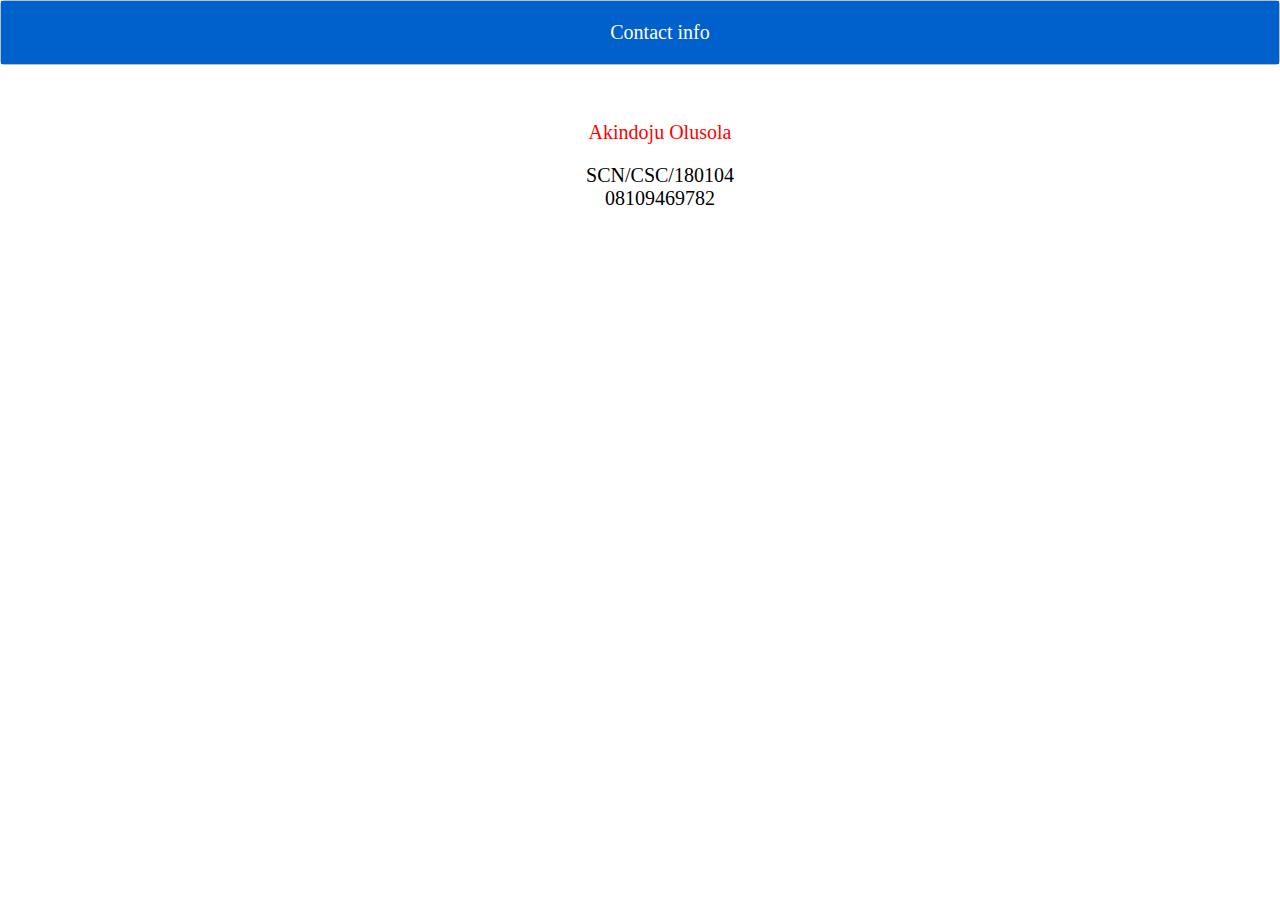
<file: staff info.html>
<!DOCTYPE html>
<html>
<head>
  <title>First Year</title>
  <link rel="stylesheet" type="text/css" href="./100lvl 1.css">
</head>
<body>
  <nav class="zone green sticky">
  	<ul class="main-nav">
  		<!-- <li><a href="">Home</a></li> -->
  		<!-- <li><a href="">Home</a></li>
  		<li><a href="">Courses</a></li> -->
  		<li class="push">Contact info</li>
  	</ul>
  </nav>
  <div>
    <ul>
      <li><p class="courses">Akindoju Olusola</p><dl>SCN/CSC/180104</dl><dl>08109469782</dl></li>
        
      <!-- <li><p class="courses">CSC112</p><dl>Introduction to computing Practical</dl><dl>1 Credits</dl></li>
        
      <li><p class="courses">MTH111</p><dl>Algebra and Trignometry</dl><dl>3 Credits</dl></li>
        
      <li><p class="courses">MTH112</p><dl>Statistics for Physical Sciences and Engineering</dl><dl>3 Credits</dl></li>
        
      <li><p class="courses">PHY111</p><dl>General Physics</dl><dl>3 Credits</dl></li>
        
      <li><p class="courses">PHY113</p><dl>General Physics Laboratory I</dl><dl>1 Credits</dl></li>
        
      <li><p class="courses">CHM111</p><dl>General Chemistry I(Physical and Inorganic</dl><dl>2 Credits</dl></li>
        
      <li><p class="courses">CHM113</p><dl>Practical Chemistry I</dl><dl>1 Credits</dl></li>
        
      <li><p class="courses">GST111</p><dl>Communication in English I</dl><dl>2 Credits</dl></li>
        
      <li><p class="courses">GST112</p><dl>Logic Philosophy and Human Existence</dl><dl>2 Credits</dl></li>
        
      <li><p class="courses">GST113</p><dl>Nigerian People and Culture</dl><dl>2 Credits</dl></li>
        
      <li><p class="courses">IDS111</p><dl>Rudiments of Christain Life</dl><dl>1 Credits</dl></li>
        
      <li><p class="courses">FRN111</p><dl>Communication in French I</dl><dl>1 Credits</dl></li> -->
        
    </ul>
  </div>
  <!-- <div class="container ">
  	<img class="cover" src="./img/heading.jpg" title="Computer Science">
  </div> -->
 <!--  <p class="heading">
    Department of Computer Science
  </p>
  <p class="bodying">
    This website was created simply to aid students, be it new or existing, to have a rundown of all courses, first year to final year, and provide them with with details about each course.
  </p>
  <p class="heading2">
    Our Exclusive Services
  </p>
  <p class="bodying2">
    From below onward is a categorization of each year a students goes through, with each corse expected there of.
  </p> -->
  <!-- <div class="mu-portfolio-filter-area">
    <ul class="mu-simplefilter">
        <li class="active" data-filter="all">All<span></span></li>
        <li data-filter="1">First Year<span></span> </li>
        <li data-filter="2">Second Year<span></span></li>
        <li data-filter="3">Third Year<span></span></li>
        <li data-filter="4">Final Year<span></span> </li>
    </ul>
  </div> -->

  <!-- <div class=" grid-wrapper">
    <div>
      <div class="box zone"><img src="img/1.png" title="First Semester"></div>
        <p>
          <a href="100lvl 1.html" target="_blank">First Semester</a>
        </p>
      </div>
    <div>
      <div class="box zone"><img src="img/2.png"></div>
        <p><a href="100lvl 2.html" target="_blank">Second Semester</a></p>
      </div>
      <div>
      <div class="box zone"><img src="img/3.png"></div>
        <p><a href="200lvl 1.html" target="_blank">First Semester</a></p>
      </div>
      <div>
      <div class="box zone"><img src="img/4.png"></div>
        <p><a href="200lvl 2.html" target="_blank">Second Semester</a>
          
        </p>
      </div>
      <div>
      <div class="box zone"><img src="img/5.png"></div>
        <p><a href="300lvl 1.html" target="_blank">First Semester</a>
          </p>
      </div>
      <div>
      <div class="box zone"><img src="img/6.png"></div>
        <p><a href="300lvl 2.html" target="_blank"> Second Semester</a>
         </p>
      </div>
      <div>
      <div class="box zone"><img src="img/8.png"></div>
        <p><a href="400lvl 1.html" target="_blank"> First Semester</a>
         </p>
      </div>
      <div>
      <div class="box zone"><img src="img/7.png"></div>
        <p><a href="400lvl 2.html" target="_blank">Second Semester</a>
          </p>
      </div> -->
  	<!-- <div class="box zone"><img src="img/2.png"></div>
  	<div class="box zone"><img src="img/3.png"></div>
  	<div class="box zone"><img src="img/4.png"></div>
  	<div class="box zone"><img src="img/5.png"></div>
  	<div class="box zone"><img src="img/6.png"></div>
  	<div class="box zone"><img src="img/7.png"></div>
  	<div class="box zone"><img src="img/8.png"></div> -->
  </div>
 <!--  <footer>  Powered by Akindoju Olusola</footer> -->
</body>
</html>
</file>
<file: index.css>
/*Nav*/
body{
    margin: auto 0;
}


.heading
{
    text-align: center;
   font-size: 40px;
   font-family: blacklisted;
}

.bodying{

text-align: center;
font-family: Adobe devanagari;
font-size: 25px;
padding: 20px;
margin: 30px;
}

.heading2
{
    text-align: center;
   font-size: 40px;
   font-family: blacklisted;
}

.bodying2{
    text-align: center;
    font-family: Adobe devanagari;
    font-size: 25px;
    padding: 20px;
    margin: 30px;
}



{
    position: fixed;
    width: 100%;
    top: 0;
}

.main-nav{
    background-color: #0060cc;
    font-family: AR BERKLEY;
}

.zone {
    /* padding:30px 50px;
    margin:40px 60px;*/
    cursor:pointer;
    /*display:inline-block;*/
    color:#FFF;
    font-size:2em;
    border-radius:4px;
    border:1px solid #bbb;
    transition: all 0.3s linear;
}

/*.zone:hover {
    -webkit-box-shadow:rgba(0,0,0,0.8) 0px 5px 15px, inset rgba(0,0,0,0.15) 0px -10px 20px;
    -moz-box-shadow:rgba(0,0,0,0.8) 0px 5px 15px, inset rgba(0,0,0,0.15) 0px -10px 20px;
    -o-box-shadow:rgba(0,0,0,0.8) 0px 5px 15px, inset rgba(0,0,0,0.15) 0px -10px 20px;
    box-shadow:rgba(0,0,0,0.8) 0px 5px 15px, inset rgba(0,0,0,0.15) 0px -10px 20px;
}
*/
.main-nav{
    display: flex;
    list-style: none;
    font-size: 0.7em;
    margin: 0;
}

li{
    padding: 20px;
}

a{
    text-decoration: none;
    color: #f5f5f6;
}

a:hover{
    color: black;
}

@media only screen and (max-width: 600px) {
    .main-nav{
        font-size: 0.5em;
        padding: 0; 
    }
}

.push{
    margin-left: auto;
}

/*Body*/
.container{
    display: flex;
    align-items: center;
    justify-content: center;
    height: 70vh;
}

.cover{
    width: 25rem;
}

/*Grid*/
.grid-wrapper{
    display: grid;
    grid-gap: 100px;
    grid-template-columns: repeat(2, minmax(200px, 1fr));
    padding-left: 17%;
}

.box > img{
    width: 200%
}

.box{
   background-color: #1a2633;
   padding: 20px;
   margin: 20px;
   width: 30%;

}

.box:hover{
    -webkit-box-transform: rotate(-5deg);
    -moz-box-transform: rotate(-5deg);
     -o-box-transform: rotate(-5deg);
     /*transform: rotate(-5deg);*/
}

.box+p{
    font-size: 30px;
    padding-left: 80px;
    background-color: #1a2633; 
    margin-right: 220px;
    border-radius: 15px;
    color: white;
    font-family: calibiri;
    font-size: 19px;
}

.box+p:hover{

    -webkit-box-transform: rotate(-5deg);
    -moz-box-transform: rotate(-5deg);
     -o-box-transform: rotate(-5deg);
     transform: scale(1.04);
}

/*Footer*/
footer{
    text-align: center;
    color: #007bff;
    font-size: 25px;
    font-family: AR BERKLEY;
}

/*https://paulund.co.uk/how-to-create-shiny-css-buttons*/
/***********************************************************************
 *  Green Background
 **********************************************************************/
.green{
    background: #56B870; /* Old browsers */
    background: -moz-linear-gradient(top, #56B870 0%, #a5c956 100%); /* FF3.6+ */
    background: -webkit-gradient(linear, left top, left bottom, color-stop(0%,#56B870), color-stop(100%,#a5c956)); /* Chrome,Safari4+ */
    background: -webkit-linear-gradient(top, #56B870 0%,#a5c956 100%); /* Chrome10+,Safari5.1+ */
    background: -o-linear-gradient(top, #56B870 0%,#a5c956 100%); /* Opera 11.10+ */
    background: -ms-linear-gradient(top, #56B870 0%,#a5c956 100%); /* IE10+ */
    background: linear-gradient(top, #56B870 0%,#a5c956 100%); /* W3C */
}

/***********************************************************************
 *  Red Background
 **********************************************************************/
.red{
    background: #C655BE; /* Old browsers */
    background: -moz-linear-gradient(top, #C655BE 0%, #cf0404 100%); /* FF3.6+ */
    background: -webkit-gradient(linear, left top, left bottom, color-stop(0%,#C655BE), color-stop(100%,#cf0404)); /* Chrome,Safari4+ */
    background: -webkit-linear-gradient(top, #C655BE 0%,#cf0404 100%); /* Chrome10+,Safari5.1+ */
    background: -o-linear-gradient(top, #C655BE 0%,#cf0404 100%); /* Opera 11.10+ */
    background: -ms-linear-gradient(top, #C655BE 0%,#cf0404 100%); /* IE10+ */
    background: linear-gradient(top, #C655BE 0%,#cf0404 100%); /* W3C */
}

/***********************************************************************
 *  Yellow Background
 **********************************************************************/
.yellow{
    background: #F3AAAA; /* Old browsers */
    background: -moz-linear-gradient(top, #F3AAAA 0%, #febf04 100%); /* FF3.6+ */
    background: -webkit-gradient(linear, left top, left bottom, color-stop(0%,#F3AAAA), color-stop(100%,#febf04)); /* Chrome,Safari4+ */
    background: -webkit-linear-gradient(top, #F3AAAA 0%,#febf04 100%); /* Chrome10+,Safari5.1+ */
    background: -o-linear-gradient(top, #F3AAAA 0%,#febf04 100%); /* Opera 11.10+ */
    background: -ms-linear-gradient(top, #F3AAAA 0%,#febf04 100%); /* IE10+ */
    background: linear-gradient(top, #F3AAAA 0%,#febf04 100%); /* W3C */
}

/***********************************************************************
 *  Blue Background
 **********************************************************************/
.blue{
    background: #7abcff; /* Old browsers */
    background: -moz-linear-gradient(top, #7abcff 0%, #60abf8 44%, #4096ee 100%); /* FF3.6+ */
    background: -webkit-gradient(linear, left top, left bottom, color-stop(0%,#7abcff), color-stop(44%,#60abf8), color-stop(100%,#4096ee)); /* Chrome,Safari4+ */
    background: -webkit-linear-gradient(top, #7abcff 0%,#60abf8 44%,#4096ee 100%); /* Chrome10+,Safari5.1+ */
    background: -o-linear-gradient(top, #7abcff 0%,#60abf8 44%,#4096ee 100%); /* Opera 11.10+ */
    background: -ms-linear-gradient(top, #7abcff 0%,#60abf8 44%,#4096ee 100%); /* IE10+ */
    background: linear-gradient(top, #7abcff 0%,#60abf8 44%,#4096ee 100%); /* W3C */
}
</file>
<file: 100lvl 1.css>
/*Nav*/
body{
    margin: auto 0;
}


.heading
{
    text-align: center;
   font-size: 40px;
   font-family: blacklisted;
}

.bodying{

text-align: center;
font-family: Adobe devanagari;
font-size: 25px;
padding: 20px;
margin: 30px;
}

.heading2
{
    text-align: center;
   font-size: 40px;
   font-family: blacklisted;
}

.bodying2{
    text-align: center;
    font-family: Adobe devanagari;
    font-size: 25px;
    padding: 20px;
    margin: 30px;
}



{
    position: fixed;
    width: 100%;
    top: 0;
}

.main-nav{
    background-color: #0060cc;
    font-family: AR BERKLEY;
}

.zone {
    /* padding:30px 50px;
    margin:40px 60px;*/
    cursor:pointer;
    /*display:inline-block;*/
    color:#FFF;
    font-size:2em;
    border-radius:4px;
    border:1px solid #bbb;
    transition: all 0.3s linear;
}

/*.zone:hover {
    -webkit-box-shadow:rgba(0,0,0,0.8) 0px 5px 15px, inset rgba(0,0,0,0.15) 0px -10px 20px;
    -moz-box-shadow:rgba(0,0,0,0.8) 0px 5px 15px, inset rgba(0,0,0,0.15) 0px -10px 20px;
    -o-box-shadow:rgba(0,0,0,0.8) 0px 5px 15px, inset rgba(0,0,0,0.15) 0px -10px 20px;
    box-shadow:rgba(0,0,0,0.8) 0px 5px 15px, inset rgba(0,0,0,0.15) 0px -10px 20px;
}
*/
.main-nav{
    display: flex;
    list-style: none;
    font-size: 0.7em;
    margin: 0;
}

li{
    padding: 20px;
}

a{
    text-decoration: none;
    color: #f5f5f6;
}

a:hover{
    color: black;
}

@media only screen and (max-width: 600px) {
    .main-nav{
        font-size: 0.5em;
        padding: 0; 
    }
}

.push{
    margin: auto;
    font-family: AR BERKLEY;
}

/*Body*/
.container{
    display: flex;
    align-items: center;
    justify-content: center;
    height: 70vh;
}

.cover{
    width: 25rem;
}

/*Grid*/
.grid-wrapper{
    display: grid;
    grid-gap: 100px;
    grid-template-columns: repeat(2, minmax(200px, 1fr));
    padding-left: 17%;
}

.box > img{
    width: 100%
}

.box{
   background-color: #343a40;
   padding: 50px;
   margin: 20px;
   width: 30%;

}

.box:hover{
    -webkit-box-transform: rotate(-5deg);
    -moz-box-transform: rotate(-5deg);
     -o-box-transform: rotate(-5deg);
     /*transform: rotate(-5deg);*/
}

.box+p{
    font-size: 30px;
    padding-left: 60px;
    background-color: #0060cc; 
    margin-right: 220px;
    border-radius: 15px;
    color: black;
    font-family: calibiri;
    font-size: 19px;
}

.box+p:hover{

    -webkit-box-transform: rotate(-5deg);
    -moz-box-transform: rotate(-5deg);
     -o-box-transform: rotate(-5deg);
     transform: scale(1.04);
}

/*Footer*/
footer{
    text-align: center;
    color: white;
    font-size: 25px;
    font-family: AR BERKLEY;
}

/*https://paulund.co.uk/how-to-create-shiny-css-buttons*/
/***********************************************************************
 *  Green Background
 **********************************************************************/
.green{
    background: #56B870; /* Old browsers */
    background: -moz-linear-gradient(top, #56B870 0%, #a5c956 100%); /* FF3.6+ */
    background: -webkit-gradient(linear, left top, left bottom, color-stop(0%,#56B870), color-stop(100%,#a5c956)); /* Chrome,Safari4+ */
    background: -webkit-linear-gradient(top, #56B870 0%,#a5c956 100%); /* Chrome10+,Safari5.1+ */
    background: -o-linear-gradient(top, #56B870 0%,#a5c956 100%); /* Opera 11.10+ */
    background: -ms-linear-gradient(top, #56B870 0%,#a5c956 100%); /* IE10+ */
    background: linear-gradient(top, #56B870 0%,#a5c956 100%); /* W3C */
}

/***********************************************************************
 *  Red Background
 **********************************************************************/
.red{
    background: #C655BE; /* Old browsers */
    background: -moz-linear-gradient(top, #C655BE 0%, #cf0404 100%); /* FF3.6+ */
    background: -webkit-gradient(linear, left top, left bottom, color-stop(0%,#C655BE), color-stop(100%,#cf0404)); /* Chrome,Safari4+ */
    background: -webkit-linear-gradient(top, #C655BE 0%,#cf0404 100%); /* Chrome10+,Safari5.1+ */
    background: -o-linear-gradient(top, #C655BE 0%,#cf0404 100%); /* Opera 11.10+ */
    background: -ms-linear-gradient(top, #C655BE 0%,#cf0404 100%); /* IE10+ */
    background: linear-gradient(top, #C655BE 0%,#cf0404 100%); /* W3C */
}

/***********************************************************************
 *  Yellow Background
 **********************************************************************/
.yellow{
    background: #F3AAAA; /* Old browsers */
    background: -moz-linear-gradient(top, #F3AAAA 0%, #febf04 100%); /* FF3.6+ */
    background: -webkit-gradient(linear, left top, left bottom, color-stop(0%,#F3AAAA), color-stop(100%,#febf04)); /* Chrome,Safari4+ */
    background: -webkit-linear-gradient(top, #F3AAAA 0%,#febf04 100%); /* Chrome10+,Safari5.1+ */
    background: -o-linear-gradient(top, #F3AAAA 0%,#febf04 100%); /* Opera 11.10+ */
    background: -ms-linear-gradient(top, #F3AAAA 0%,#febf04 100%); /* IE10+ */
    background: linear-gradient(top, #F3AAAA 0%,#febf04 100%); /* W3C */
}

/***********************************************************************
 *  Blue Background
 **********************************************************************/
.blue{
    background: #7abcff; /* Old browsers */
    background: -moz-linear-gradient(top, #7abcff 0%, #60abf8 44%, #4096ee 100%); /* FF3.6+ */
    background: -webkit-gradient(linear, left top, left bottom, color-stop(0%,#7abcff), color-stop(44%,#60abf8), color-stop(100%,#4096ee)); /* Chrome,Safari4+ */
    background: -webkit-linear-gradient(top, #7abcff 0%,#60abf8 44%,#4096ee 100%); /* Chrome10+,Safari5.1+ */
    background: -o-linear-gradient(top, #7abcff 0%,#60abf8 44%,#4096ee 100%); /* Opera 11.10+ */
    background: -ms-linear-gradient(top, #7abcff 0%,#60abf8 44%,#4096ee 100%); /* IE10+ */
    background: linear-gradient(top, #7abcff 0%,#60abf8 44%,#4096ee 100%); /* W3C */
}


.electives{
    font-size: 40px;
    font-family: blacklisted;
    text-align: center;
}

li{
    text-align: center;
    list-style: none;
    font-size: 20px;
    font-family: AR CENA;
}

.courses{
    font-family: blacklisted;
    color: red;
}

.IT{

    font-family: blacklisted;
    font-size: 45px;
    text-align: center;
}
</file>
